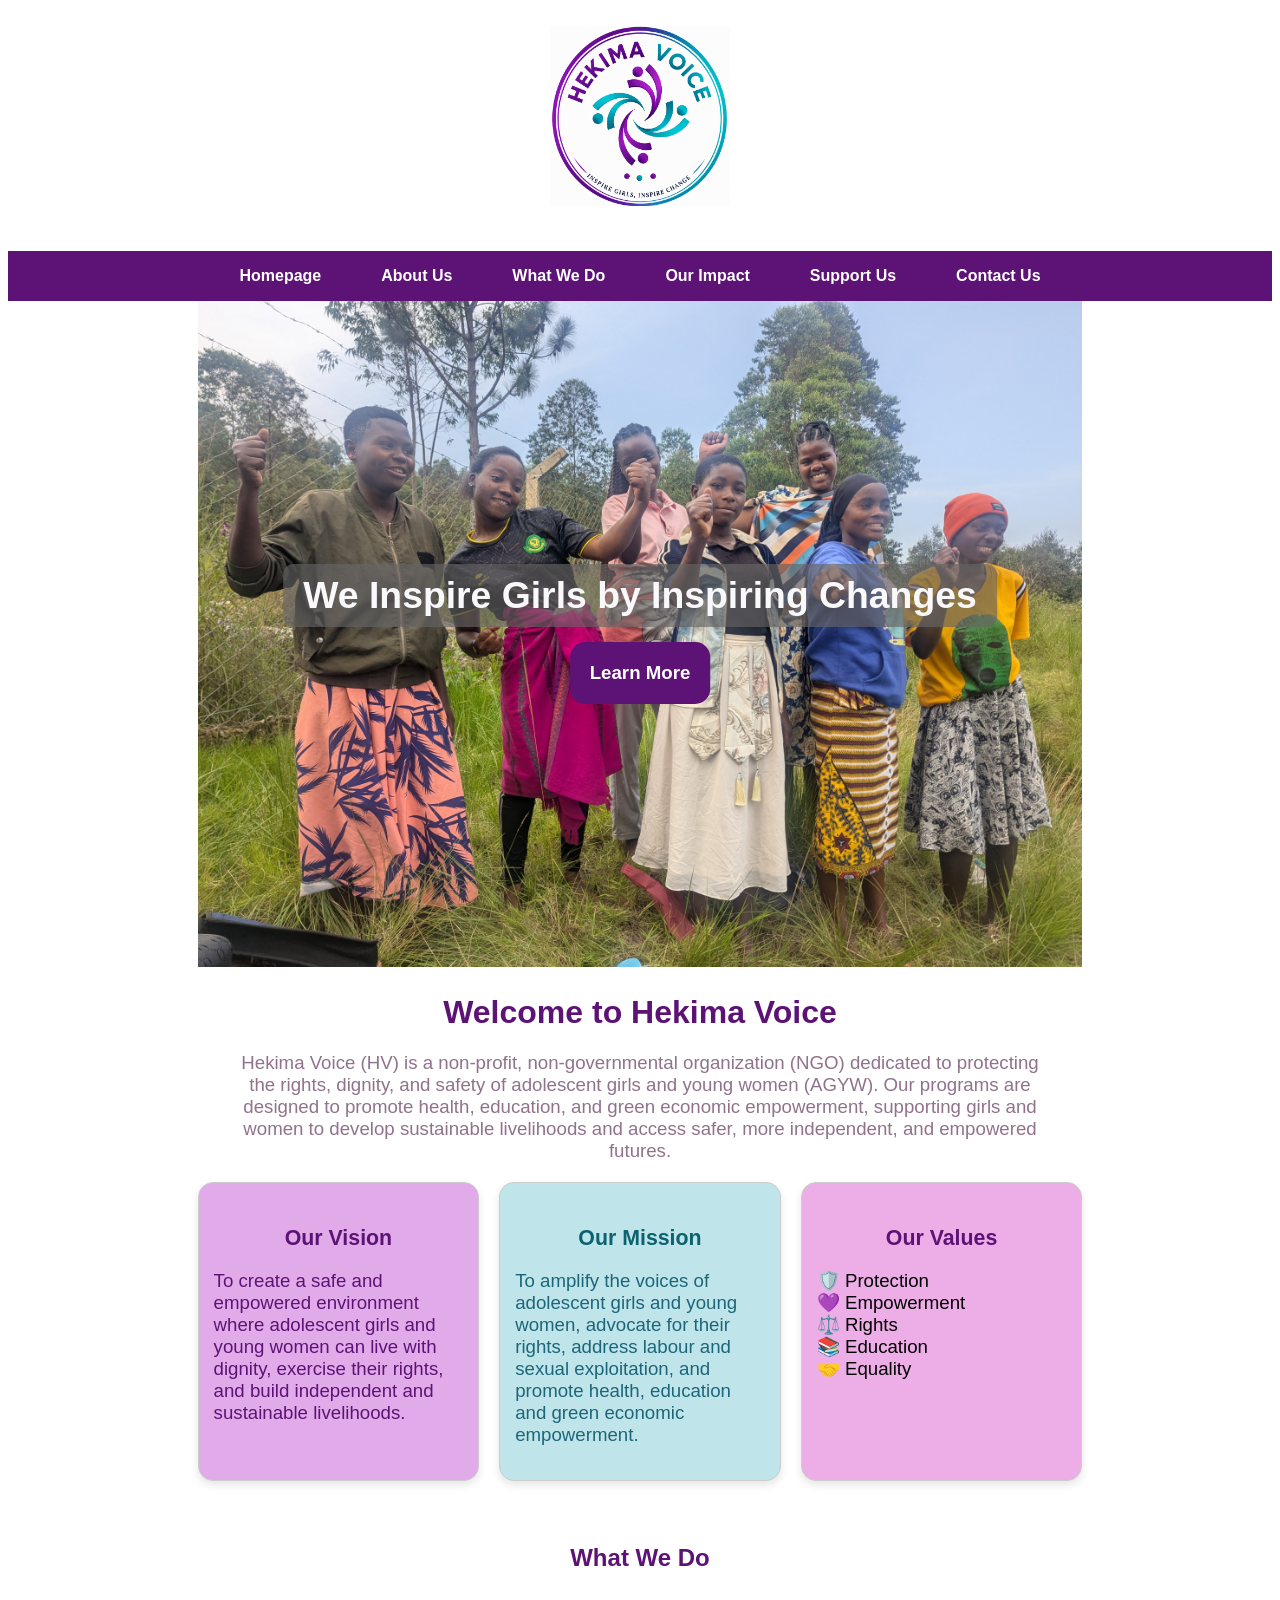
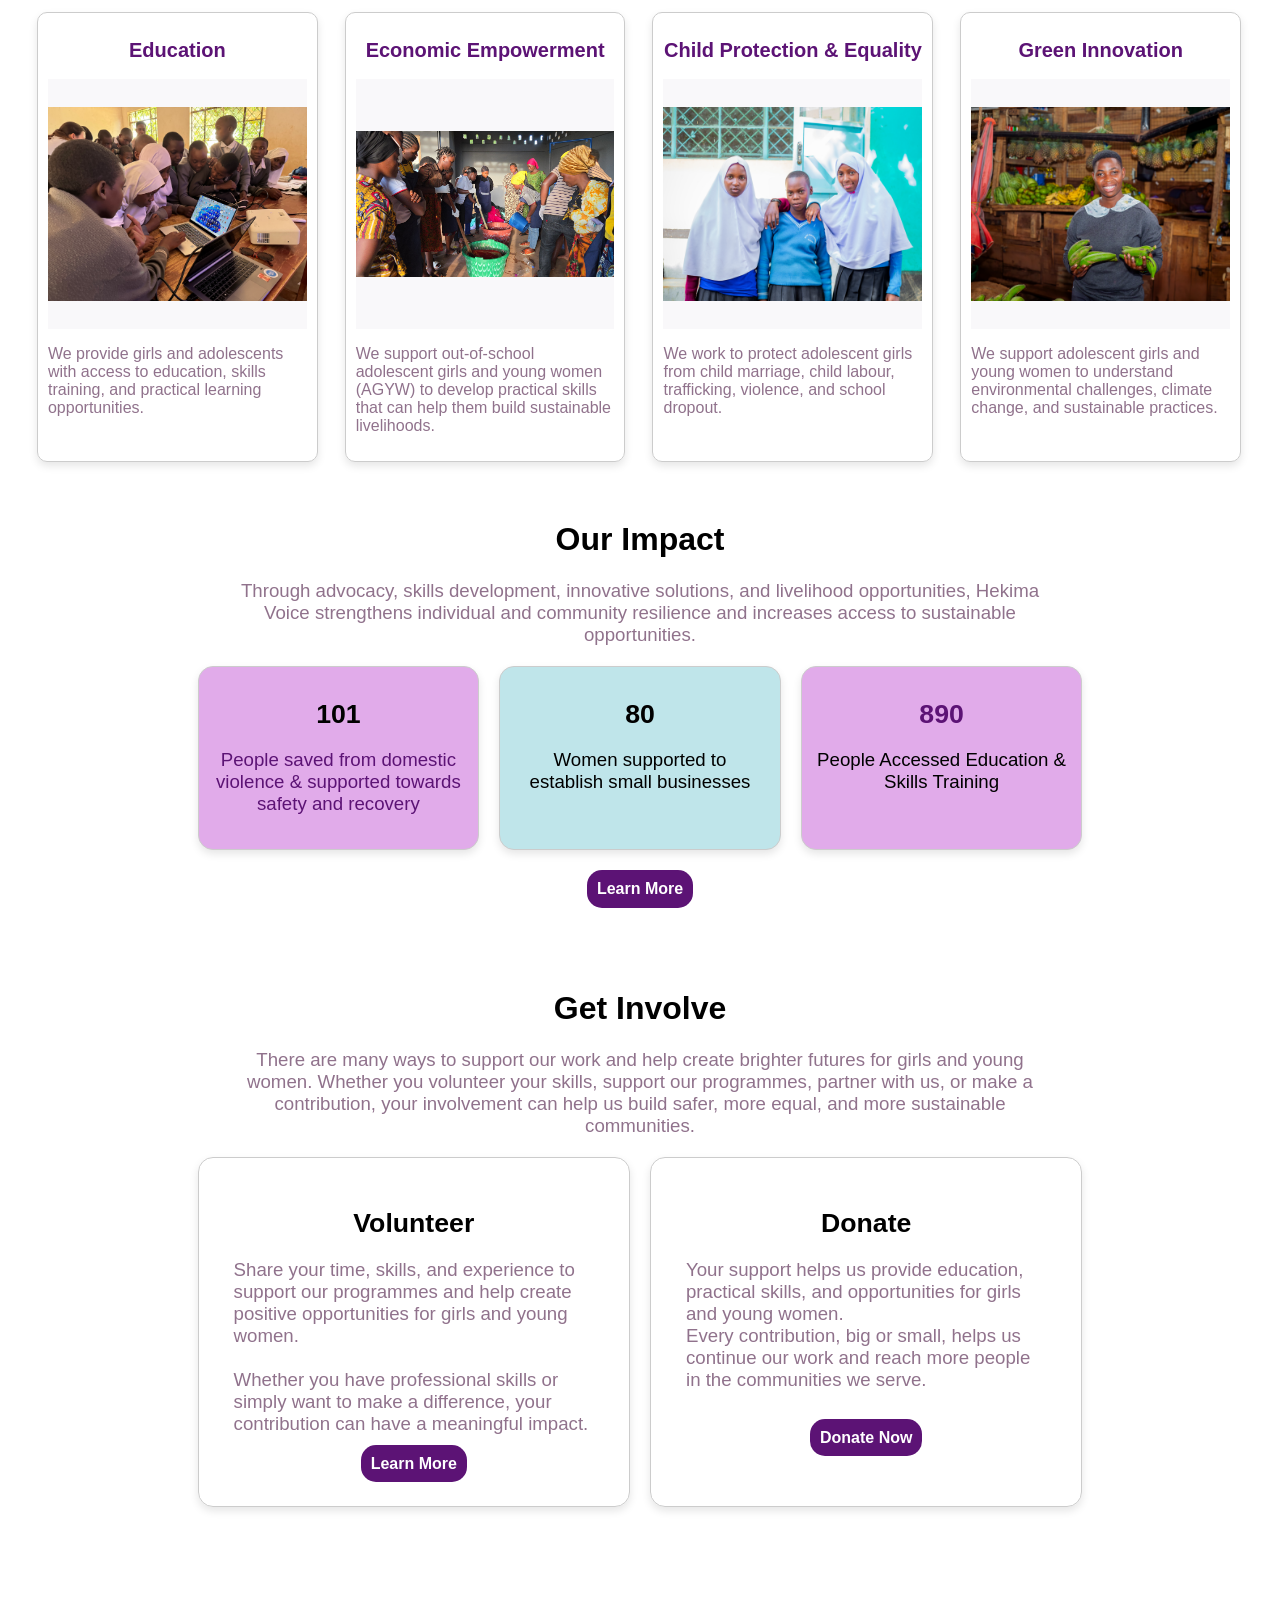
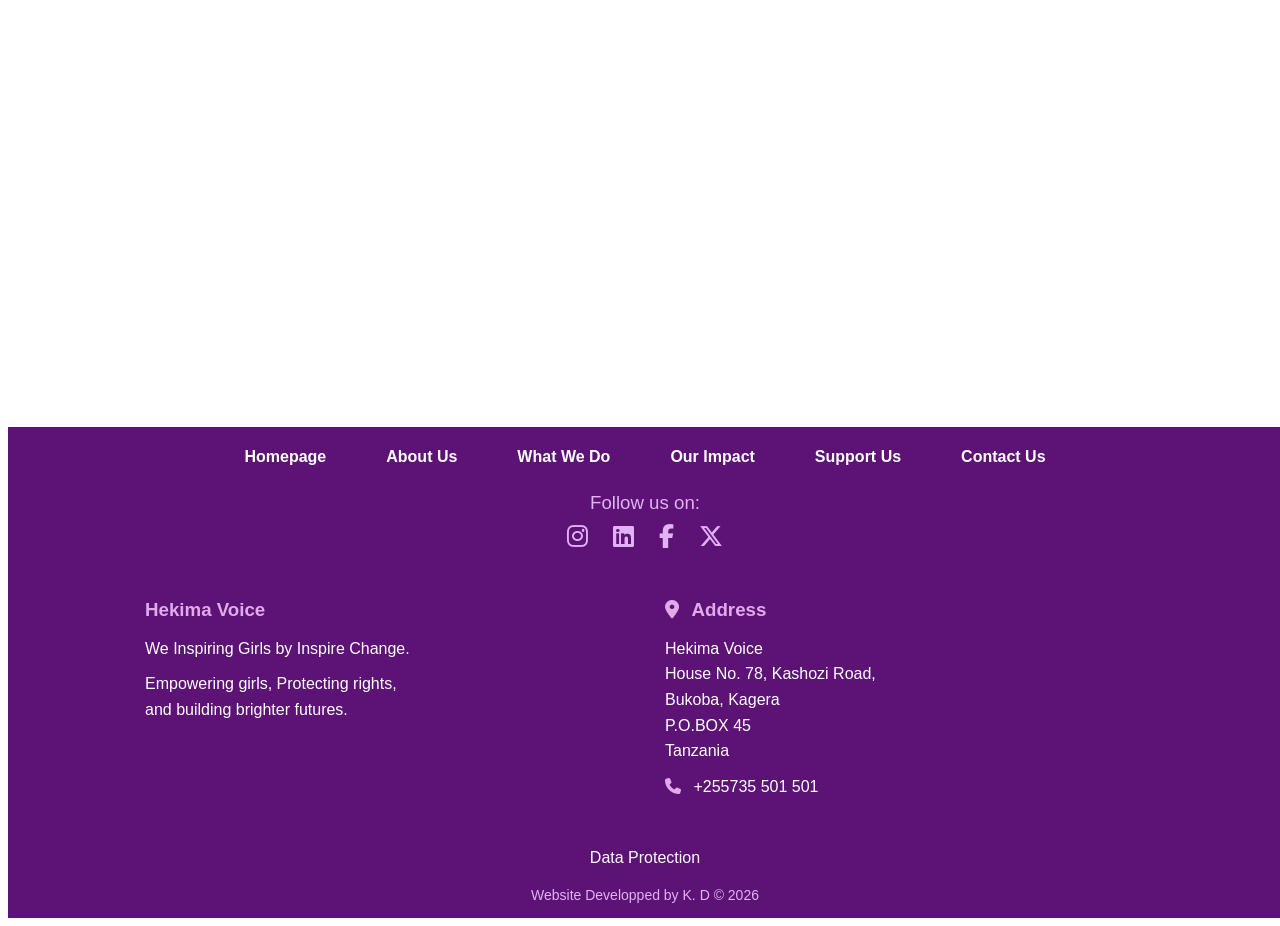
<file: index.html>
<!DOCTYPE html>
<html lang="en">
<head>
    <meta charset="UTF-8">
    <meta name="viewport" content="width=device-width, initial-scale=1.0">
    <link rel="stylesheet" href="stylesheets/styles-template.css">
    <link rel="stylesheet" href="stylesheets/styles-hompage.css">
    
    <link rel="stylesheet" href="https://cdnjs.cloudflare.com/ajax/libs/font-awesome/6.5.0/css/all.min.css"
    integrity="sha512-KY4i5...etc"
    crossorigin="anonymous"
    referrerpolicy="no-referrer"
  />

    <title>Homepage</title>
</head>
<body>
    <header>
        <!-- Logo -->
    <img src="images/hekima-voice-logo.png" alt="Hekima Logo" class="logo">
    </header>
    <br>
    <nav class="menu">
        <ul>
        <li><a href="index.html">Homepage</a></li>
        <li><a href="pages/aboutUs.html">About Us</a></li>
        <li><a href="pages/whatWeDo.html">What We Do</a></li>
        <li><a href="pages/ourImpact.html">Our Impact</a></li>
        <li><a href="pages/supportUs.html">Support Us</a></li>
        <li><a href="pages/contactUs.html">Contact Us</a></li>
        </ul>
    </nav>
  
    <div class="hero-container">
    
        <img src="images/image 3.png" alt="Hero image">

        <div class="hero-content">
    
        <div class="text-over">
            <p>We Inspire Girls by Inspiring Changes</p>    
        </div>
        
        <a href="pages/aboutUs.html" class="cta-button">Learn More</a>
        
        </div>
    </div>

    <div class="welcome-container">
        
        <h1> Welcome to Hekima Voice</h1>
        <p>
            Hekima Voice (HV) is a non-profit, non-governmental organization (NGO) dedicated to protecting the rights, dignity, 
            and safety of adolescent girls and young women (AGYW).

            Our programs are designed to promote health, education, and green economic empowerment, supporting girls and women 
            to develop sustainable livelihoods and access safer, more independent, and empowered futures.
        </p>
    </div>  

    <div class="objectives-container">
        <div class="objectives">
            <h4>Our Vision</h4>
            <p>
            To create a safe and empowered environment where adolescent girls and young women can live with dignity, exercise their rights, and build independent and sustainable livelihoods.
            </p>
        </div>

        <div class="objectives">
            <h4>Our Mission</h4>
            <p>
            To amplify the voices of adolescent girls and young women, advocate for their rights, 
            address labour and sexual exploitation, and promote health, education and green economic empowerment.        
            </p>
        </div>

        <div class="objectives">
            <h4>Our Values</h4>
            <p>
                🛡️ Protection<br>
                💜 Empowerment <br> 
                ⚖️ Rights <br> 
                📚 Education <br> 
                🤝 Equality <br>
            </p>    
        </div>
    </div>
<br>
    
<div class="welcome-container">
    <h2> What We Do </h2>
    </div>

    <div class="work-container">        
        <div class="work-grid">
            <h2> Education </h2>
            <img src="images/IMG_1316.jpeg" alt="Education image">
            <p>
                We provide girls and adolescents with access to education, 
                skills training, and practical learning opportunities.   
            </p>
        </div>   
        
        <div class="work-grid">
                    <h2> Economic Empowerment </h2>

             <img src="images/image 1.png"  alt="Economic Empowerment ">  

            <p> We support out-of-school adolescent girls and young women (AGYW) to develop practical skills 
                that can help them build sustainable livelihoods.  
            </p>
        </div>   
    
        <div class="work-grid">
            <h2> Child Protection & Equality </h2> 
            <img src="images/_ANL3580.jpg"  alt="Child protection">  
            <p>
                We work to protect adolescent girls from child marriage, 
                child labour, trafficking, violence, and school dropout.
            </p>
        </div>   
      
        <div class="work-grid">
             <h2>  Green Innovation </h2>  
            <img src="images/_ANL3662-Enhanced-NR.jpg"  alt="Green innovaion">

            <p>
                We support adolescent girls and young women to
                 understand environmental challenges, climate change, and sustainable practices.
            </p>
        </div>   
    </div>

    <br>
        <div class="impact">
        <h1> Our Impact </h1>
        <p>
           Through advocacy, skills development, innovative solutions, and livelihood opportunities, 
           Hekima Voice strengthens individual and community resilience and increases access to sustainable opportunities.
        </p>
        </div> 
    

        <div class="data-container">
            <div class="data-grid">
                <h1> 101</h1>
                <p>
                    People saved from domestic violence & supported 
                    towards safety and recovery
                </p>
            </div>
            <div class="data-grid">
                <h1> 80</h1>
                <p>
                    Women supported to establish small businesses
                </p>
            </div>
            <div class="data-grid">
                <h1> 890</h1>
                <p> People Accessed Education & Skills Training </p>      
            </div>
        </div>

        <div class="impact-button">
        <a href="pages/ourImpact.html" class="button">Learn More</a> 
        </div>
      
        <br> 
        <br>

    <div class="get-involve">
        <h1> Get Involve </h1>
        <p>
            There are many ways to support our work and help create brighter futures for girls and young women.
            Whether you volunteer your skills, support our programmes, partner with us, or make a contribution, your 
            involvement can help us build safer, more equal, and more sustainable communities.
        </p>
    </div>

    <div class="support-container">

        <div class="support">
            <h4> Volunteer</h4>
            <p>
                Share your time, skills, and experience to support our programmes and help create positive opportunities for girls and young women. 
                <br>
                <br>
                Whether you have professional skills or simply want to make a difference, 
                your contribution can have a meaningful impact.    
            </p>

            <a href="pages/supportUs.html" class="button"> Learn More </a> 
            <br>
            <br> 

        </div>

        <div class="support">
            <h4> Donate</h4>
            <p>
                Your support helps us provide education, practical skills, and opportunities for girls and young women. 
                <br>
                Every contribution, big or small, helps us continue our work and reach more people in the communities we serve.        
            </p>
            <br>
            
            <a href="pages/supportUs.html" class="button"> Donate Now </a>


        </div>      
    </div>

    <div class="footer">
        <footer>
            <ul>
            <li><a href="/">Homepage</a></li> 
            <li><a href="pages/aboutUs.html">About Us</a></li> 
            <li><a href="pages/whatWeDo.html">What We Do</a></li> 
            <li><a href="pages/ourImpact.html">Our Impact </a></li> 
            <li><a href="pages/supportUs.html">Support Us</a></li> 
            <li><a href="pages/contactUs.html">Contact Us</a></li>
            </ul>
            
             <div class="social-links">
  
                <p>Follow us on:</p>
                <a href="https://www.instagram.com/hekimavoice/" target="_blank" aria-label="Instagram">
                    <i class="fab fa-instagram"></i> 
                </a>
                <a href="https://www.linkedin.com/company/104265837/" target="_blank" aria-label="LinkedIn">
                    <i class="fab fa-linkedin"></i> 
                </a>
                <a href="https://www.facebook.com/hekimavoice/" target="_blank" aria-label="Facebook">
                    <i class="fab fa-facebook-f"></i>    
                </a>

                <a href="https://www.facebook.com/hekimavoice/" target="_blank" aria-label="TikTok">
                <i class="fab fa-brands fa-x-twitter"></i>  
                </a>
            </div>
            <div class="footer-container">
                <div class="footer-about">
                <h3>Hekima Voice</h3>
                <p>We  Inspiring Girls by Inspire Change.</p>
                <p>
                    Empowering girls, Protecting rights,
                    <br> and building brighter futures.
                </p>
            </div>

            <div class="footer-contact">
                  <h3>
                    <i class="fa-solid fa-location-dot"></i>
                    Address    
                  </h3>      
                <p> 
                    
                    Hekima Voice<br>
                    House No. 78, Kashozi Road, <br>
                    Bukoba, Kagera <br>
                    P.O.BOX 45<br>
                    Tanzania<br>
                </p>

                <p>
                <!-- <i class="fa-solid fa-envelope"></i>    -->
                <i class="fa-solid fa-phone"></i>
                +255735 501 501

                </p>
            </div>
            </div>

           

            <div class="copyright">
            
                <p> 
                    <a href="pages/dataProtection.html">Data Protection </a>
                </p> 
                <div class="developer">
                    <p> Website Developped by K. D &copy; 2026</p>
                </div>
            </div>
             
        </footer>
   </div>



















</body>
</html>
</file>
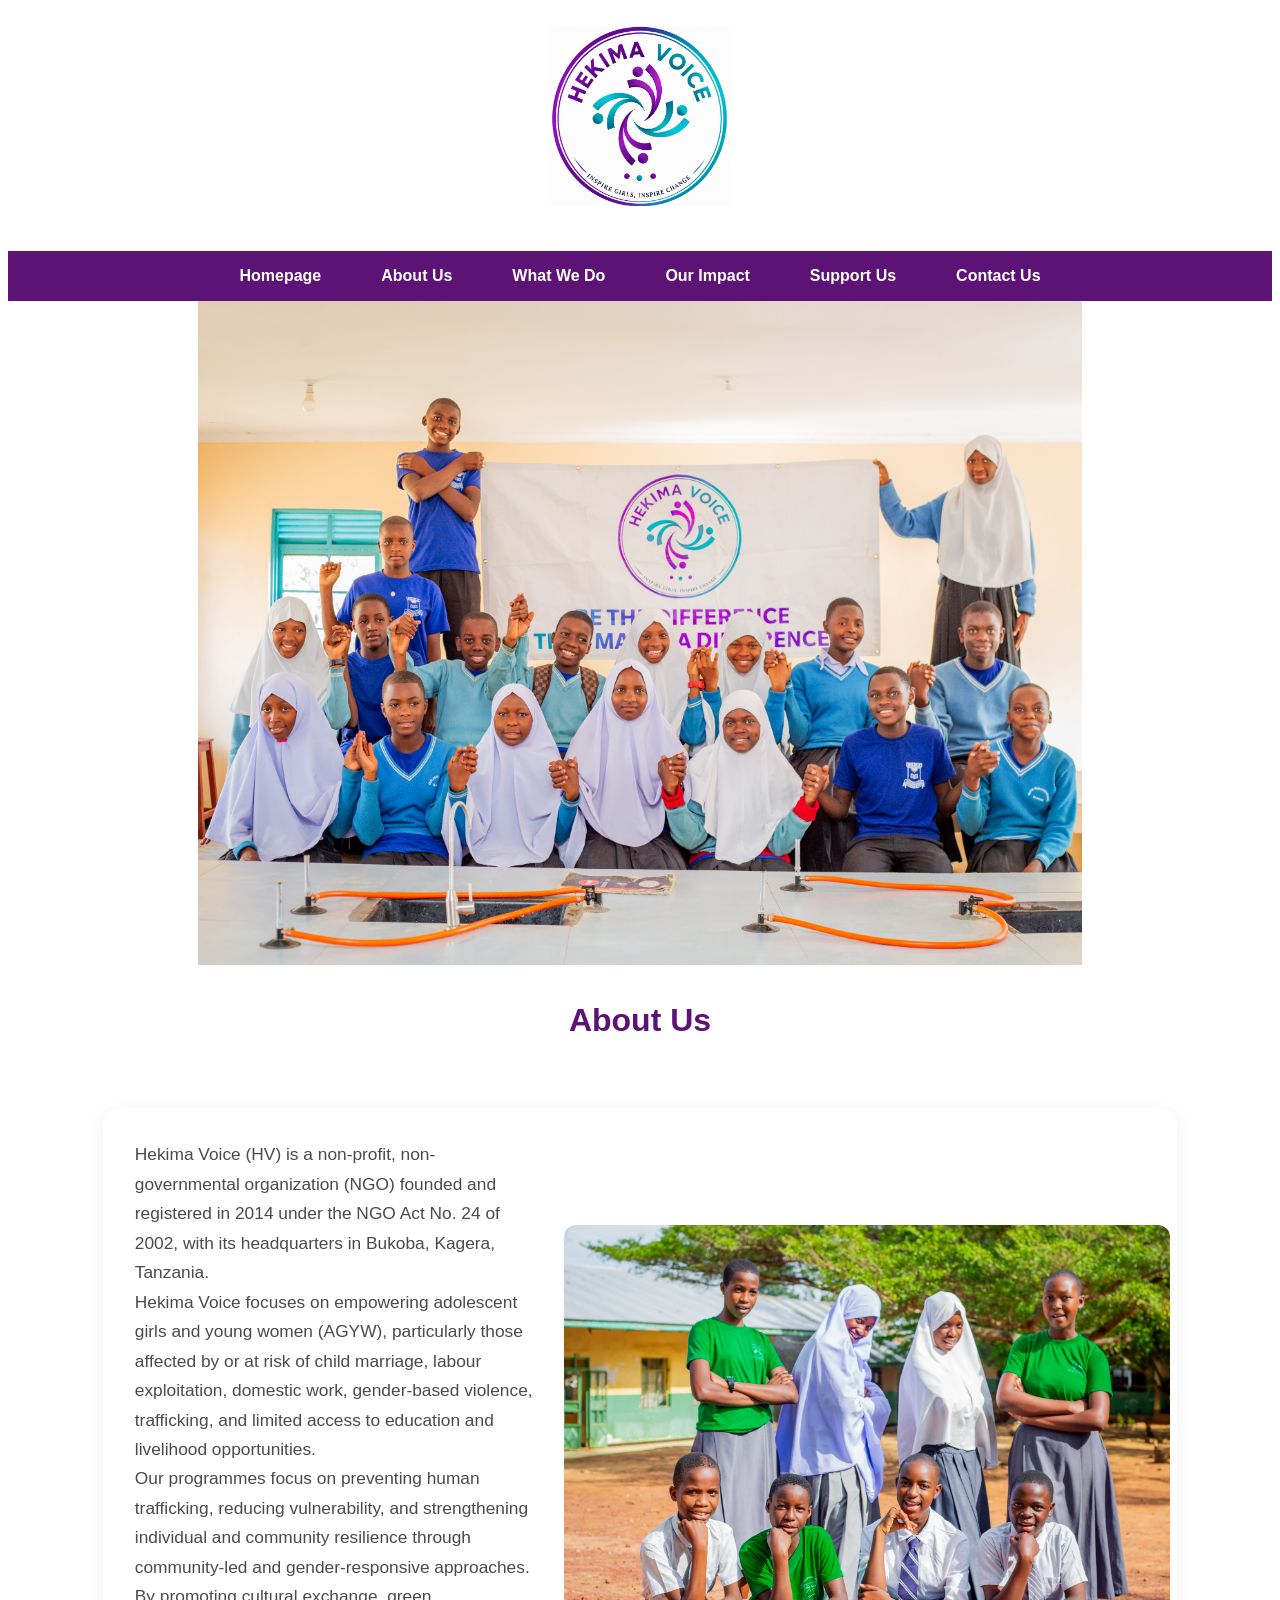
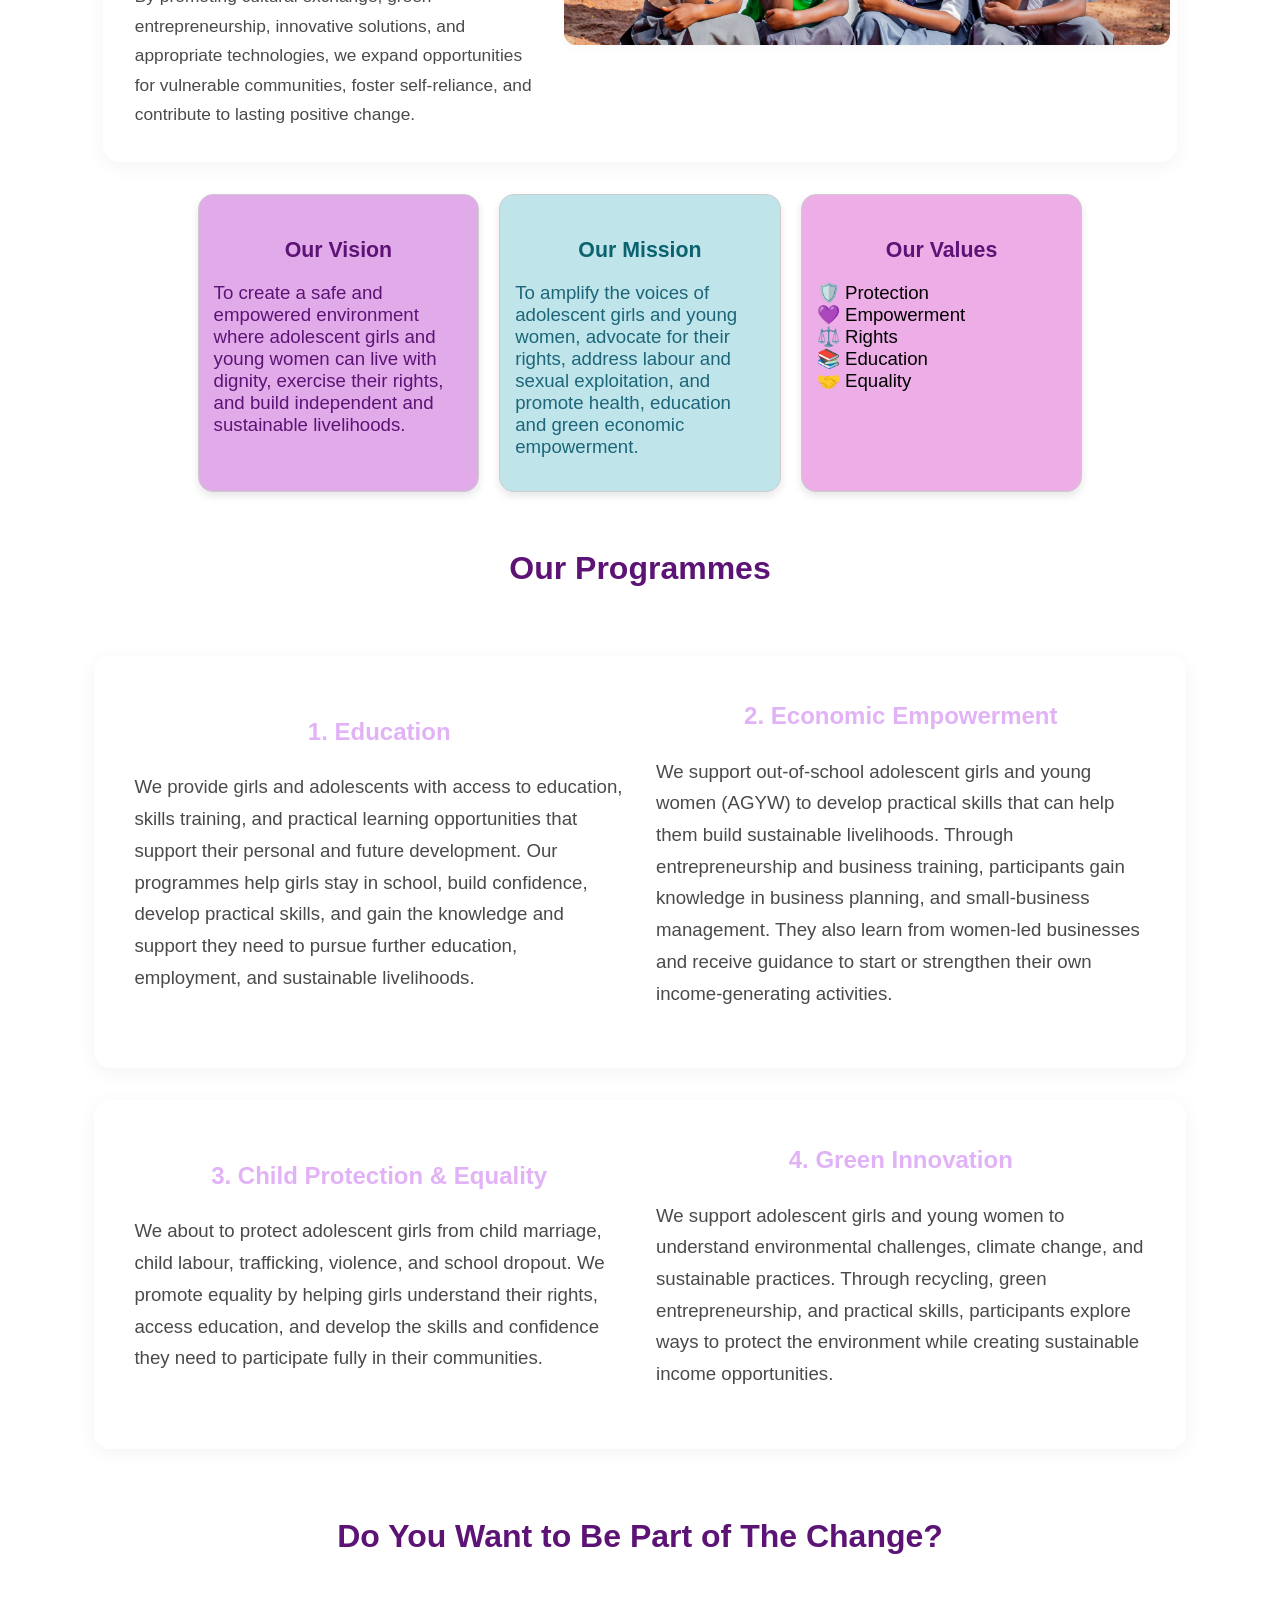
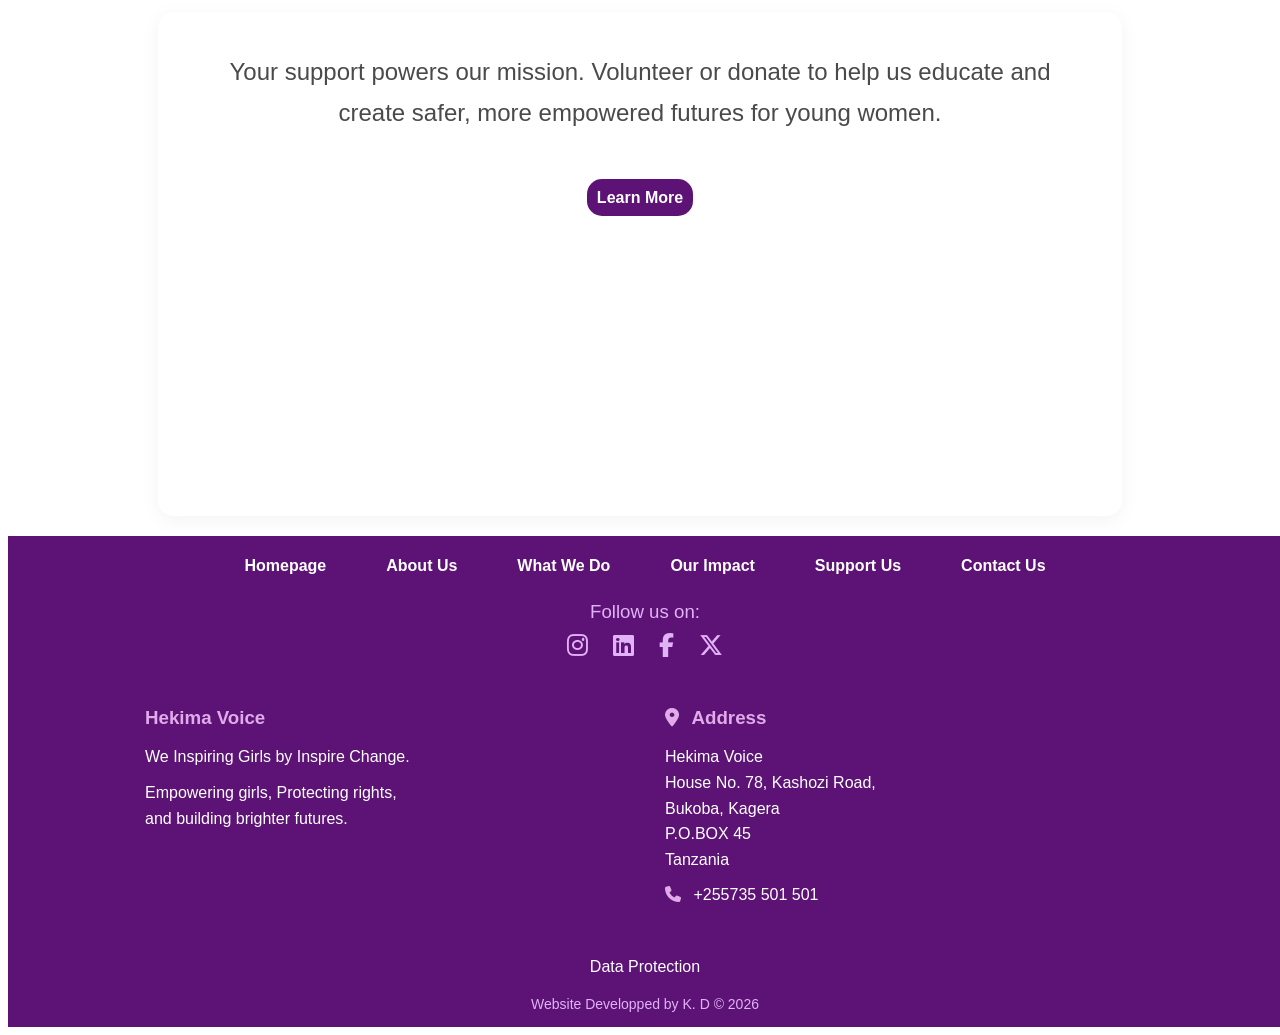
<file: pages/aboutUs.html>
<!DOCTYPE html>
<html lang="en">
<head>
    <meta charset="UTF-8">
    <meta name="viewport" content="width=device-width, initial-scale=1.0">
    <link rel="stylesheet" href="../stylesheets/styles-template.css">
    <link rel="stylesheet" href="../stylesheets/styles-about.css">
    <link rel="stylesheet" href="../stylesheets/styles-hompage.css">    
    
    <link rel="stylesheet" href="https://cdnjs.cloudflare.com/ajax/libs/font-awesome/6.5.0/css/all.min.css"
    integrity="sha512-KY4i5...etc"
    crossorigin="anonymous"
    referrerpolicy="no-referrer"/>

    <title>About us </title>
</head>
<body>

    <header>
        <!-- Logo -->
    <img src="../images/hekima-voice-logo.png" alt="Hekima Logo" class="logo">
    </header>
    <br>
    <nav class="menu">
        <ul>
            <li><a href="../index.html">Homepage</a></li>
            <li><a href="aboutUs.html">About Us</a></li>
            <li><a href="whatWeDo.html">What We Do</a></li>
            <li><a href="ourImpact.html">Our Impact</a></li>
            <li><a href="supportUs.html">Support Us</a></li>
            <li><a href="contactUs.html">Contact Us</a></li>
        </ul>
    </nav>
    <div class="hero-container">
        <img src="../images/_ANL3565.jpg"  alt="hero image ">
    </div>

    <div class="about-heading">
        <h1> About Us</h1>
    </div>

    <div class="about-intro">
        <div class="intro-grid">  

                 <p>
                    Hekima Voice (HV) is a non-profit, non-governmental organization (NGO) 
                    founded and registered in 2014 under the NGO Act No. 24 of 2002, with 
                    its headquarters in Bukoba, Kagera, Tanzania.
                    </p>
                    <p>

                    Hekima Voice focuses on empowering adolescent girls and young women (AGYW), 
                    particularly those affected by or at risk of child marriage, labour exploitation, 
                    domestic work, gender-based violence, trafficking, and limited access to 
                    education and livelihood opportunities.
                    </p>
                    <p>
                    Our programmes focus on preventing human trafficking, reducing vulnerability, and strengthening 
                    individual and community resilience through community-led and gender-responsive approaches.<br>
                    </p>
                    <p>
                    By promoting cultural exchange, green entrepreneurship, 
                    innovative solutions, and appropriate technologies, we expand opportunities for 
                    vulnerable communities, foster self-reliance, and contribute to lasting positive change.  
                    </p> 
        </div> 
           <div class="intro-grid">
            <img src="../images/_ANL3626.jpg"  alt="about image ">
        </div>
        
    </div>

    <div class="objectives-container">
        <div class="objectives">
            <h4>Our Vision</h4>
            <p>
            To create a safe and empowered environment where adolescent girls and young women can live with dignity, exercise their rights, and build independent and sustainable livelihoods.
            </p>
        </div>

        <div class="objectives">
            <h4>Our Mission</h4>
            <p>
            To amplify the voices of adolescent girls and young women, advocate for their rights, 
            address labour and sexual exploitation, and promote health, education and green economic empowerment.        
            </p>
        </div>

        <div class="objectives">
            <h4>Our Values</h4>
            <p>
                🛡️ Protection<br>
                💜 Empowerment <br> 
                ⚖️ Rights <br> 
                📚 Education <br> 
                🤝 Equality <br>
            </p>    
        </div>
    </div>


    <div class="program-heading">
         <h1> Our Programmes </h1>
    </div>

    <div class="about-container">        
        <div class="about-grid">
            <h2> 1. Education </h2>
            <p>
                We provide girls and adolescents with access to education, skills training, 
                and practical learning opportunities 
                that support their personal and future development. 
                Our programmes help girls stay in school, build confidence, develop practical skills, 
                and gain the knowledge and 
                support they need to pursue further education, employment, and sustainable livelihoods.
            </p>
        </div> 
        
        <div class="about-grid"> 
            <h2>2. Economic Empowerment </h2> 

            <p> We support out-of-school adolescent girls and young women (AGYW) to develop practical skills 
                that can help them build sustainable livelihoods. Through entrepreneurship and business training, 
                participants gain knowledge in business planning, and small-business management. 
                They also learn from women-led businesses and receive guidance to start or strengthen their own income-generating activities.
                
            </p>

        </div> 
    </div>

    <div class="about-container"> 

        <div class="about-grid">
             <h2> 3. Child Protection & Equality </h2>
            <p>
                We about to protect adolescent girls from child marriage, child labour, trafficking, violence, and school dropout. 
                We promote equality by helping girls understand their rights, 
                access education, and develop the skills and confidence they need to participate fully in their communities.
            </p>
        </div> 
    
        <div class="about-grid">
             <h2> 4. Green Innovation </h2> 

            <p>
                We support adolescent girls and young women to understand environmental 
                challenges, climate change, and sustainable practices. Through recycling,
                green entrepreneurship, and practical skills, participants explore ways to protect the environment 
                while creating sustainable income opportunities.
            </p>

        </div>   
    </div>

    <div class="about-heading">
    <h1>Do You Want to Be Part of The Change?</h1>
    </div>

  
    <div class="cta">
        <p>
            Your support powers our mission. 
            Volunteer or donate to help us educate and create safer, more empowered futures for young women.
            <br>
            <br>
            <a href="supportUs.html" class="button"> Learn More </a>  
        </p>
    </div>


    <div class="footer">
        <footer>
            <ul>
            <li><a href="../index.html">Homepage</a></li>
            <li><a href="aboutUs.html">About Us</a></li>
            <li><a href="whatWeDo.html">What We Do</a></li>
            <li><a href="ourImpact.html">Our Impact</a></li>
            <li><a href="supportUs.html">Support Us</a></li>
            <li><a href="contactUs.html">Contact Us</a></li>
            </ul>

             <div class="social-links">
  
                <p>Follow us on:</p>
                <a href="https://www.instagram.com/hekimavoice/" target="_blank" aria-label="Instagram">
                    <i class="fab fa-instagram"></i> 
                </a>
                <a href="https://www.linkedin.com/company/104265837/" target="_blank" aria-label="LinkedIn">
                    <i class="fab fa-linkedin"></i> 
                </a>
                <a href="https://www.facebook.com/hekimavoice/" target="_blank" aria-label="Facebook">
                    <i class="fab fa-facebook-f"></i>    
                </a>

                <a href="https://www.facebook.com/hekimavoice/" target="_blank" aria-label="TikTok">
                <i class="fab fa-brands fa-x-twitter"></i>  
                </a>
            </div>
            <div class="footer-container">
                <div class="footer-about">
                <h3>Hekima Voice</h3>
                <p>We  Inspiring Girls by Inspire Change.</p>
                <p>
                    Empowering girls, Protecting rights,
                    <br> and building brighter futures.
                </p>
            </div>

            <div class="footer-contact">
                  <h3>
                    <i class="fa-solid fa-location-dot"></i>
                    Address    
                  </h3>      
                <p> 
                    
                    Hekima Voice<br>
                    House No. 78, Kashozi Road, <br>
                    Bukoba, Kagera <br>
                    P.O.BOX 45<br>
                    Tanzania<br>
                </p>

                <p>
                <!-- <i class="fa-solid fa-envelope"></i>    -->
                <i class="fa-solid fa-phone"></i>
                +255735 501 501

                </p>
            </div>
            </div>
        
            <div class="copyright">
            
                <p> 
                    <a href="dataProtection.html">Data Protection </a>
                </p> 
                <div class="developer">
                    <p> Website Developped by K. D &copy; 2026</p>
                </div>
            </div>
             
    
        </footer>
    </div>

</body>
</html>
</file>
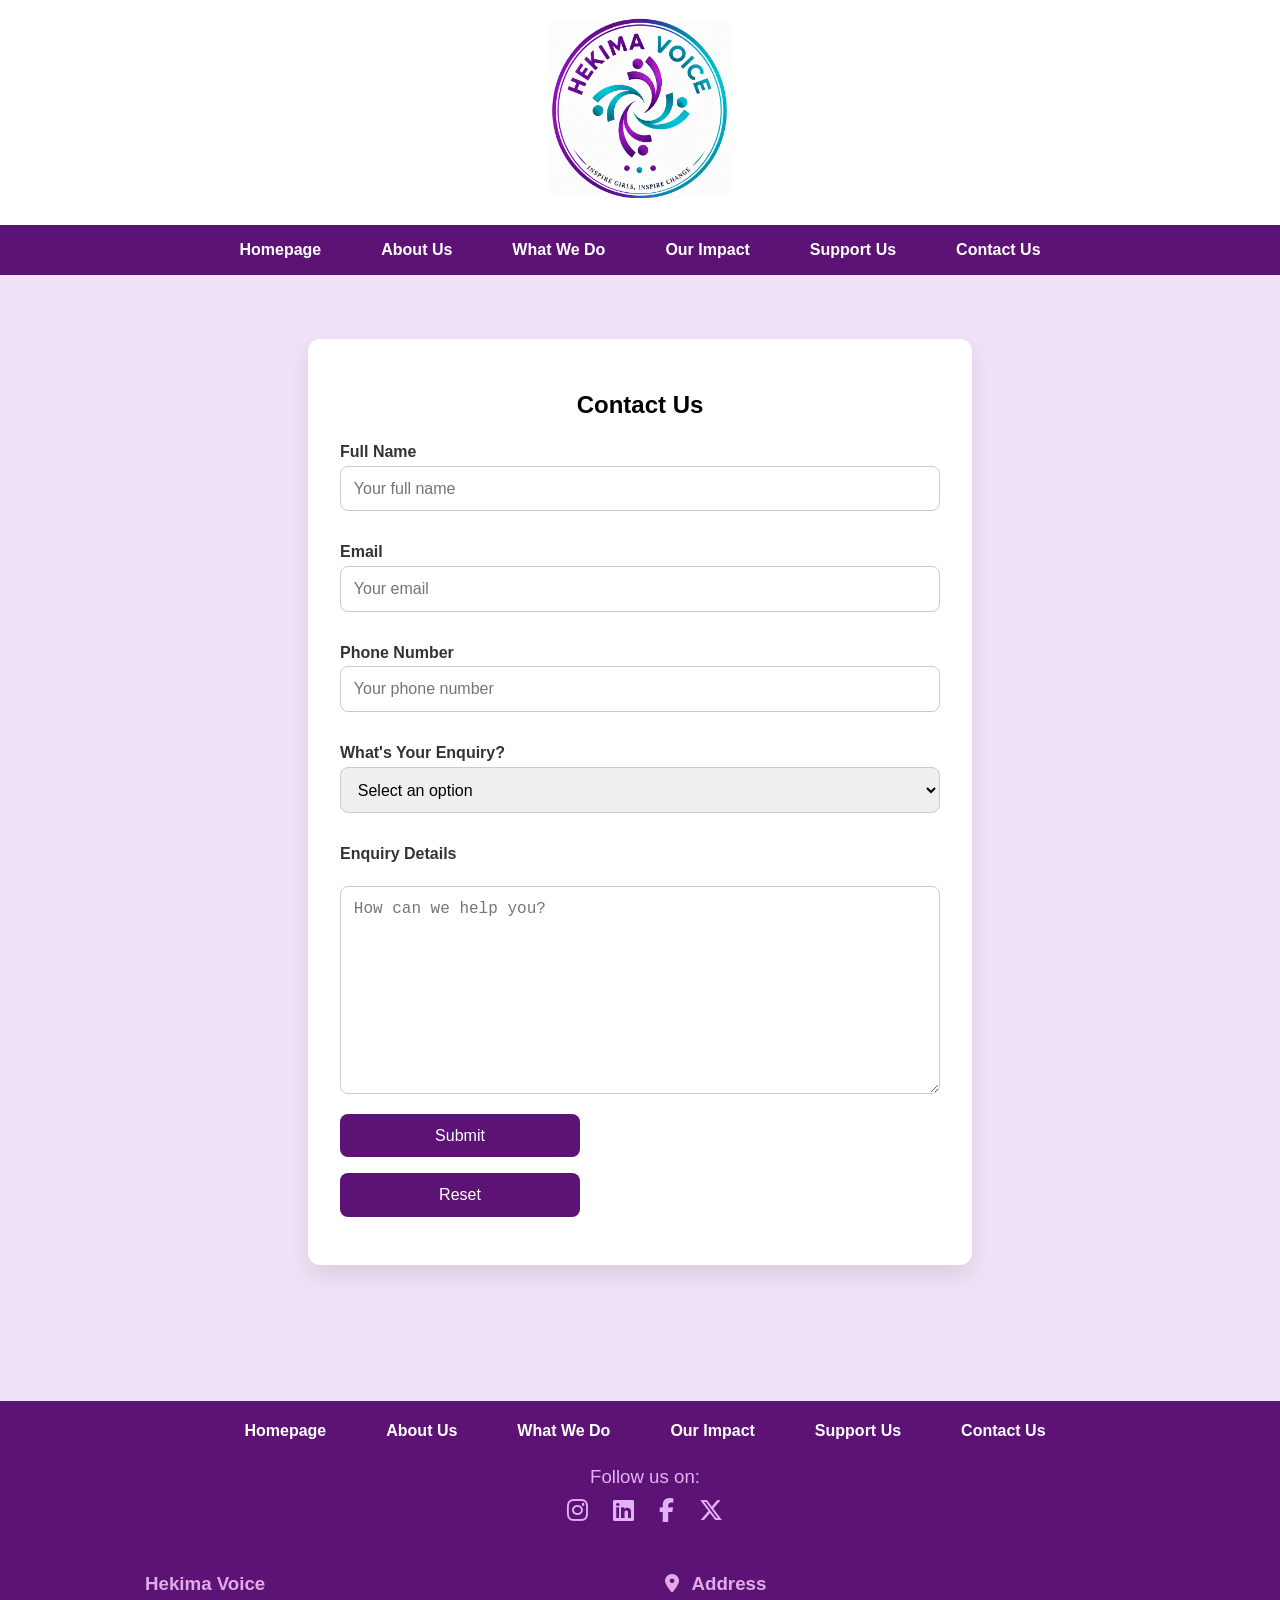
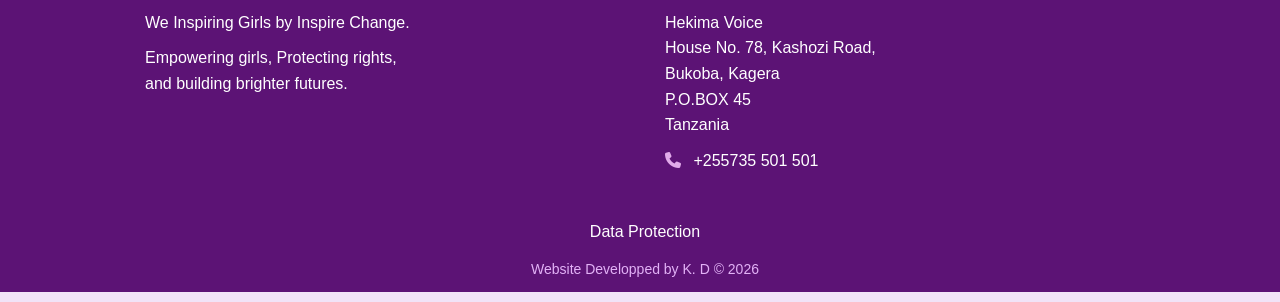
<file: pages/contactUs.html>
<!DOCTYPE html>
<html lang="en">
<head>
    <meta charset="UTF-8">
    <meta name="viewport" content="width=device-width, initial-scale=1.0">
    
    <link rel="stylesheet" href="../stylesheets/styles-template.css">
    <link rel="stylesheet" href="../stylesheets/styles-contact.css">
    <link rel="stylesheet" href="https://cdnjs.cloudflare.com/ajax/libs/font-awesome/6.5.0/css/all.min.css"
    integrity="sha512-KY4i5...etc"
    crossorigin="anonymous"
    referrerpolicy="no-referrer"
  />

    <title>Contact Us</title>
</head>
<body>
    <header>
        <!-- Logo -->
    <img src="../images/hekima-voice-logo.png" alt="Hekima Logo" class="logo">
    </header>
    
    <nav class="menu">
        <ul>
            <li><a href="../index.html">Homepage</a></li>
            <li><a href="aboutUs.html">About Us</a></li>
            <li><a href="whatWeDo.html">What We Do</a></li>
            <li><a href="ourImpact.html">Our Impact</a></li>
            <li><a href="supportUs.html">Support Us</a></li>
            <li><a href="contactUs.html">Contact Us</a></li>
        </ul>
    </nav>

     <div class="form-container">
      <h2>Contact Us </h2>
      <form id="intakeForm" action="https://formsubmit.co/hekimatz@gmail.com" method="POST">
          <!-- Personal Details Section -->
          <label for="full-name">Full Name</label>
          <input type="text" id="full-name" name="name" placeholder="Your full name" required> <br>
  
          <label for="email">Email</label>
          <input type="email" id="email" name="email" placeholder="Your email" required> <br>
  
          <label for="phone">Phone Number</label>
          <input type="tel" id="phone" name="phone" placeholder="Your phone number" required> <br>
  
          <!-- Project Details Section -->
          <label for="enquiry-type">What's Your Enquiry?</label> 
          <select id="enquiry-type" name="project-type" required>
              <option value="">Select an option</option>
              <option value="branding">General Enquiry</option>
              <option value="web-design">Donation</option>
              <option value="content">Volunteering</option>
          </select> <br>
  
          <label for="project-details">Enquiry Details</label><br>
          <textarea id="project-details" name="project-details" rows="10" cols="100" placeholder="How can we help you?" required></textarea><br>
  
          <!-- Submit and Reset Buttons -->
          <button type="submit">Submit</button> <br>
          <input type="reset" value="Reset">
  
          <!-- Hidden fields for FormSubmit configuration -->
          <input type="hidden" name="_subject" value="New Hekima Voice Enquiry Form Submission">

      </form>
  
      <!-- Confirmation message -->
      <!-- <p id="confirmationMessage" style="display: none; color: rgb(0, 0, 0);">Thank you! Your form has been submitted successfully.</p> -->
  </div>

    <br>
    <br>
    <br>
    <br>
    <div class="footer">
        <footer>
            <ul>
            <li><a href="../index.html">Homepage</a></li>
            <li><a href="aboutUs.html">About Us</a></li>
            <li><a href="whatWeDo.html">What We Do</a></li>
            <li><a href="ourImpact.html">Our Impact</a></li>
            <li><a href="supportUs.html">Support Us</a></li>
            <li><a href="contactUs.html">Contact Us</a></li>
        </ul>
             <div class="social-links">
  
                <p>Follow us on:</p>
                <a href="https://www.instagram.com/hekimavoice/" target="_blank" aria-label="Instagram">
                    <i class="fab fa-instagram"></i> 
                </a>
                <a href="https://www.linkedin.com/company/104265837/" target="_blank" aria-label="LinkedIn">
                    <i class="fab fa-linkedin"></i> 
                </a>
                <a href="https://www.facebook.com/hekimavoice/" target="_blank" aria-label="Facebook">
                    <i class="fab fa-facebook-f"></i>    
                </a>

                <a href="https://www.facebook.com/hekimavoice/" target="_blank" aria-label="TikTok">
                <i class="fab fa-brands fa-x-twitter"></i>  
                </a>
            </div>
            <div class="footer-container">
                <div class="footer-about">
                <h3>Hekima Voice</h3>
                <p>We  Inspiring Girls by Inspire Change.</p>
                <p>
                    Empowering girls, Protecting rights,
                    <br> and building brighter futures.
                </p>
            </div>

            <div class="footer-contact">
                  <h3>
                    <i class="fa-solid fa-location-dot"></i>
                    Address    
                  </h3>      
                <p> 
                    
                    Hekima Voice<br>
                    House No. 78, Kashozi Road, <br>
                    Bukoba, Kagera <br>
                    P.O.BOX 45<br>
                    Tanzania<br>
                </p>

                <p>
                <!-- <i class="fa-solid fa-envelope"></i>    -->
                <i class="fa-solid fa-phone"></i>
                +255735 501 501

                </p>
            </div>
            </div>

            <div class="copyright">
                <p> 
                    <a href="dataProtection.html">Data Protection </a>
                </p> 
                <div class="developer">
                    <p> Website Developped by K. D &copy; 2026</p>
                </div>
            </div>
             
        </footer>
    </div>

</body>
</html>
</file>
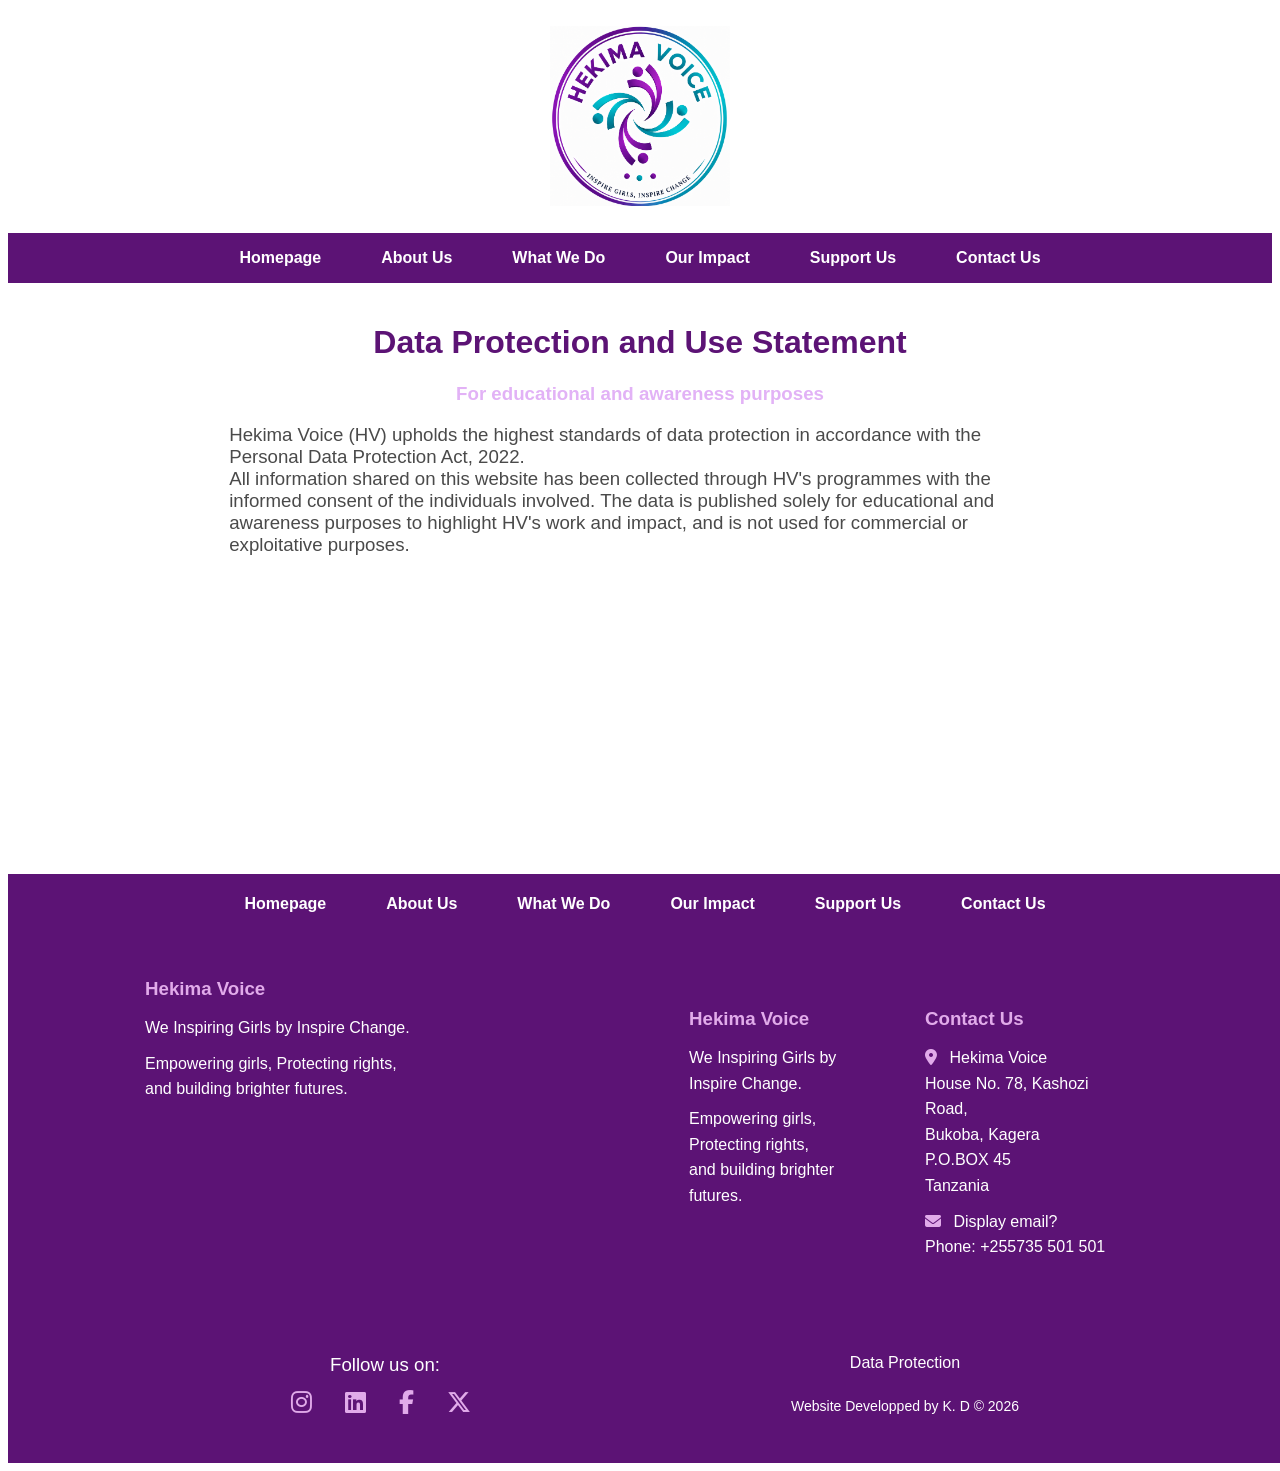
<file: pages/dataProtection.html>
<!DOCTYPE html>
<html lang="en">
<head>
    <meta charset="UTF-8">
    <meta name="viewport" content="width=device-width, initial-scale=1.0">
    
    <link rel="stylesheet" href="../stylesheets/styles-template.css">
    <link rel="stylesheet" href="../stylesheets/styles-dataProtection.css">

    <link rel="stylesheet" href="https://cdnjs.cloudflare.com/ajax/libs/font-awesome/6.5.0/css/all.min.css"
    integrity="sha512-KY4i5...etc"
    crossorigin="anonymous"
    referrerpolicy="no-referrer"
  />

    <title>Data protection</title>
</head>
<body>
    <header>
        <!-- Logo -->
    <img src="../images/hekima-voice-logo.png" alt="Hekima Logo" class="logo">
    </header>
    
    <nav class="menu">
        <ul>
            <li><a href="../index.html">Homepage</a></li>
            <li><a href="aboutUs.html">About Us</a></li>
            <li><a href="whatWeDo.html">What We Do</a></li>
            <li><a href="ourImpact.html">Our Impact</a></li>
            <li><a href="supportUs.html">Support Us</a></li>
            <li><a href="contactUs.html">Contact Us</a></li>
        </ul>
    </nav>
    
<div class="content">

    <h1>Data Protection and Use Statement</h1>
    <h3> For educational and awareness purposes</h3>
    <p>
        Hekima Voice (HV) upholds the highest standards of data protection in accordance with the Personal Data Protection Act, 2022.<br>
        All information shared on this website has been collected through HV's programmes with the informed consent of the individuals involved.
        The data is published solely for educational and awareness purposes to highlight HV's work and impact, and is not used for commercial or exploitative purposes.
    </p>
</div>



     <div class="footer">
        <footer>
            <ul>
            <li><a href="../index.html">Homepage</a></li>
            <li><a href="aboutUs.html">About Us</a></li>
            <li><a href="whatWeDo.html">What We Do</a></li>
            <li><a href="ourImpact.html">Our Impact</a></li>
            <li><a href="supportUs.html">Support Us</a></li>
            <li><a href="contactUs.html">Contact Us</a></li>
        </ul>

        <div class="footer-container">

            <div class="footer-about">
            <h3>Hekima Voice</h3>
            <p>We  Inspiring Girls by Inspire Change.</p>
            <p>
                Empowering girls, Protecting rights,
                <br> and building brighter futures.
            </p>
            </div>

            <div class="footer-container">

            <div class="footer-about">
            <h3>Hekima Voice</h3>
            <p>We  Inspiring Girls by Inspire Change.</p>
            <p>
                Empowering girls, Protecting rights,
                <br> and building brighter futures.
            </p>
            </div>

            <div class="footer-contact">
                 
                <h3>Contact Us</h3>

                <p> 
                    <i class="fa-solid fa-location-dot"></i>
                    Hekima Voice<br>
                    House No. 78, Kashozi Road, <br>
                    Bukoba, Kagera <br>
                    P.O.BOX 45<br>
                    Tanzania<br>
                </p>

                <p>
                <i class="fa-solid fa-envelope"></i>
                Display email? <br>
                
                Phone: +255735 501 501

                </p>
            </div>
            </div>


             <div class="social-links">
  
                <p>Follow us on:</p>
                <a href="https://www.instagram.com/hekimavoice/" target="_blank" aria-label="Instagram">
                    <i class="fab fa-instagram"></i> 
                </a>
                <a href="https://www.linkedin.com/company/104265837/" target="_blank" aria-label="LinkedIn">
                    <i class="fab fa-linkedin"></i> 
                </a>
                <a href="https://www.facebook.com/hekimavoice/" target="_blank" aria-label="Facebook">
                    <i class="fab fa-facebook-f"></i>    
                </a>

                <a href="https://www.facebook.com/hekimavoice/" target="_blank" aria-label="TikTok">
                <i class="fab fa-brands fa-x-twitter"></i>  
                </a>
            </div>

            <div class="copyright">
                <p> 
                    <a href="dataProtection.html">Data Protection </a>
                </p> 
                <div class="developer">
                    <p> Website Developped by K. D &copy; 2026</p>
                </div>
            </div>
             
        </footer>
    </div>


</body>
</html>
</file>
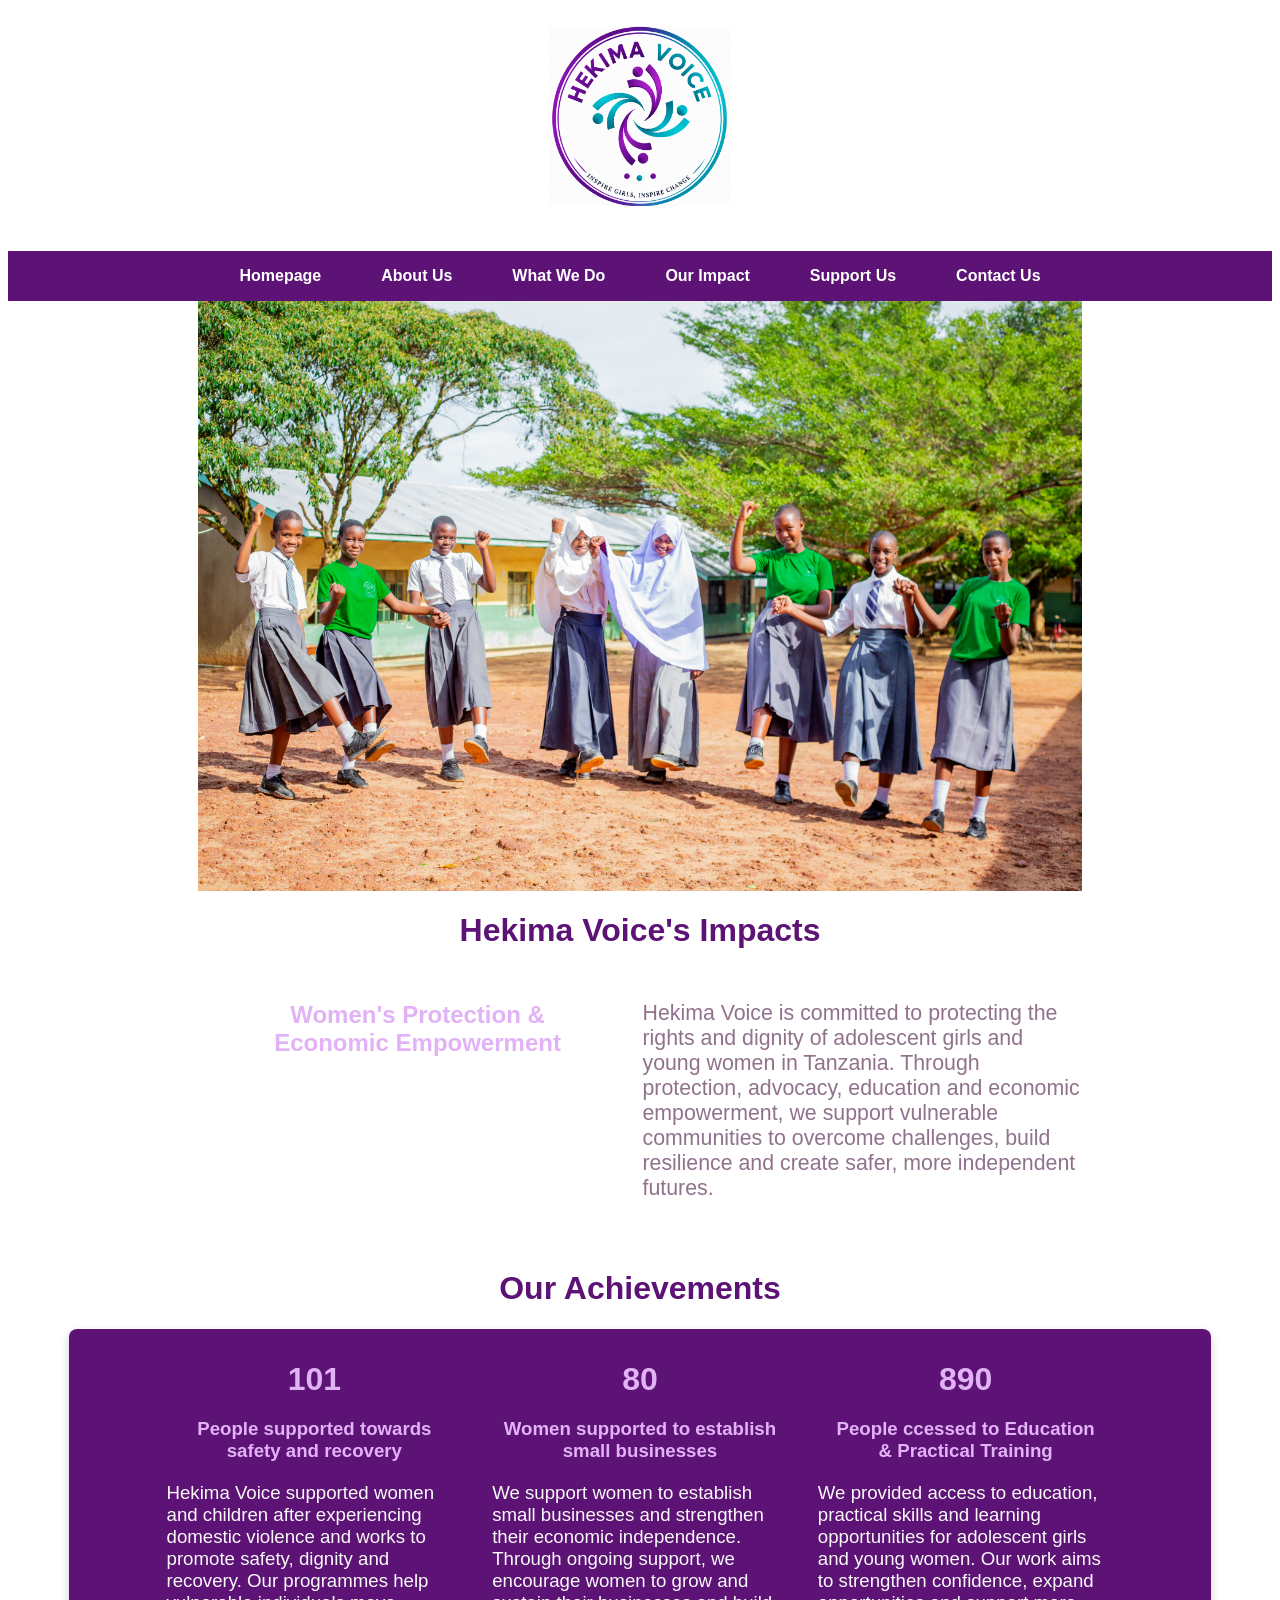
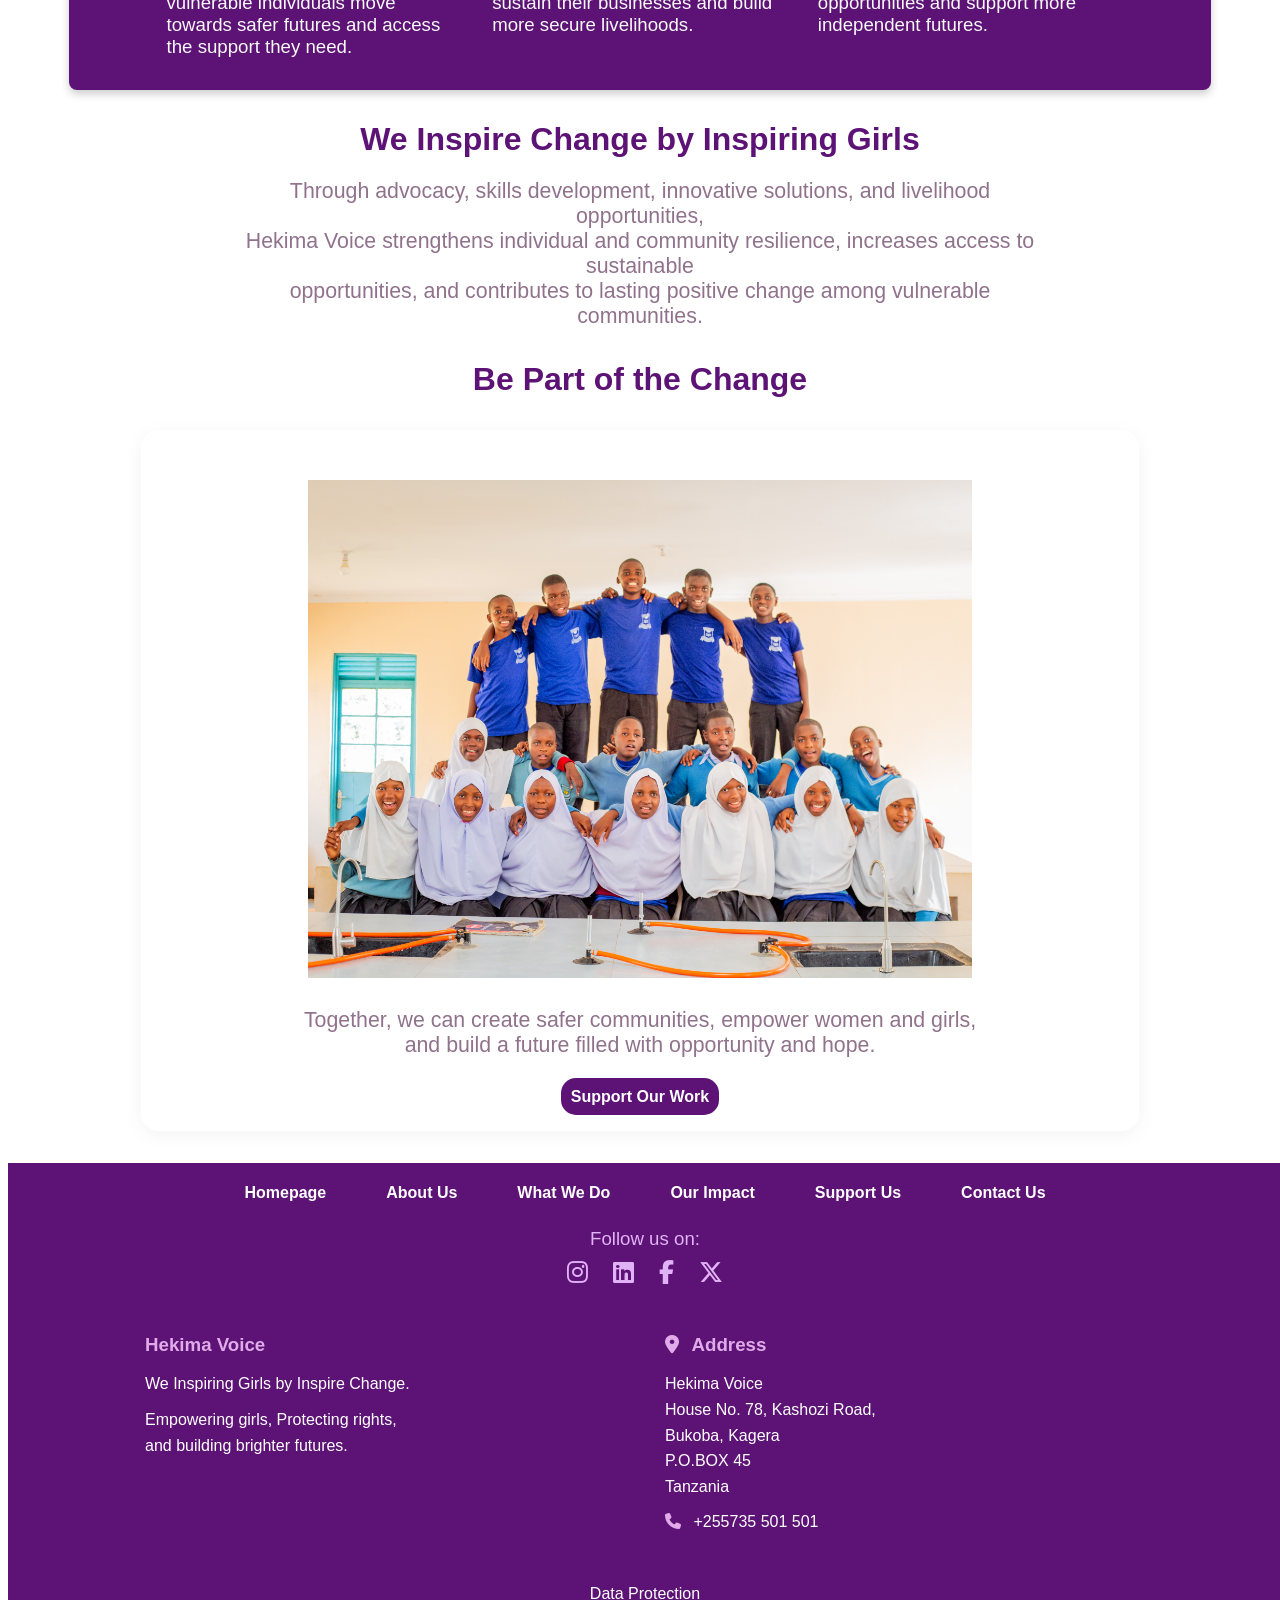
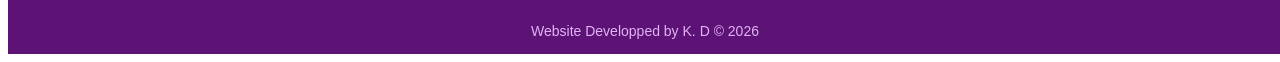
<file: pages/ourImpact.html>
<!DOCTYPE html>
<html lang="en">
<head>
    <meta charset="UTF-8">
    <meta name="viewport" content="width=device-width, initial-scale=1.0">
    <link rel="stylesheet" href="../stylesheets/styles-template.css">
    <link rel="stylesheet" href="../stylesheets/styles-ourImpact.css">
    <link rel="stylesheet" href="https://cdnjs.cloudflare.com/ajax/libs/font-awesome/6.5.0/css/all.min.css"
    integrity="sha512-KY4i5...etc"
    crossorigin="anonymous"
    referrerpolicy="no-referrer"
  />

    <title>Our Impact </title>
</head>
<body>
    <header>
        <!-- Logo -->
    <img src="../images/hekima-voice-logo.png" alt="Hekima Logo" class="logo">
    </header>
    <br>
    <nav class="menu">
        <ul>
            <li><a href="../index.html">Homepage</a></li>
            <li><a href="aboutUs.html">About Us</a></li>
            <li><a href="whatWeDo.html">What We Do</a></li>
            <li><a href="ourImpact.html">Our Impact</a></li>
            <li><a href="supportUs.html">Support Us</a></li>
            <li><a href="contactUs.html">Contact Us</a></li>
        </ul>
    </nav>
    <div class="hero-container">
    <img src="../images/_ANL3598.jpg" alt="header image">
    </div>

    <div class="impacts-heading">
          <h1> Hekima Voice's Impacts</h1>
    </div>
    <div class="intro">
      
        <div class="intro-grid">
            <h3> Women's Protection &  <br>
                Economic Empowerment</h3>
           
        </div>
        <div class="intro-grid">  

            <p> Hekima Voice is committed to protecting the rights and dignity of adolescent girls and young women in Tanzania. 
                Through protection, advocacy, education and economic empowerment, 
                we support vulnerable communities to overcome challenges, build resilience and create safer, more independent futures.
                
            </p>
            <br>

        </div> 
    </div>

        <div class="impacts-heading">

      <h1> Our Achievements</h1>
        </div>

    <div class="colored-block-impacts">
        <div class="impacts-container">
            <div class="impacts-grid">
                
                    <h1>101</h1>
                   
                    <h3> People supported towards <br>
                        safety and recovery</h3>   
                    <p>
                        Hekima Voice supported women and children after experiencing domestic violence and works to promote safety, dignity and recovery. 
                        Our programmes help vulnerable individuals move towards safer futures and access the support they need. 
                    </p>

            </div>

            <div class="impacts-grid">

                <h1> 80</h1>
                    
                    <h3> Women supported to establish <br>
                         small businesses</h3>
                    
                    
                    <p> We support women to establish small businesses and strengthen their economic independence. 
                        Through ongoing support, we encourage women to grow and sustain their businesses and build more secure livelihoods.
                    </p>

            </div>

             <div class="impacts-grid">

                <h1>890</h1>
                  
                    <h3> People ccessed to Education <br>
                        & Practical Training</h3>
                    <p>
                        We provided access to education, practical skills and learning opportunities for adolescent girls and young women.
                        Our work aims to strengthen confidence, 
                        expand opportunities and support more independent futures.
                    </p>

            </div>
        </div>
    </div>

    <div class="summary">
        <h1>We Inspire Change by Inspiring Girls</h1>
        <p>
            Through advocacy, skills development, innovative solutions, and livelihood opportunities, <br>
            Hekima Voice strengthens individual and community resilience, increases access to sustainable <br>
            opportunities, and contributes to lasting positive change among vulnerable communities.
        </p>  
    </div>

    
        <div class="impacts-heading"> 
            <h1> Be Part of the Change</h1> 
        </div>

    <div class="cta-container">
        <div class="cta">
            <img src="../images/_ANL3573.jpg" alt="Cta image">
        </div>

        <div class="cta">
           <p>
            Together, we can create safer communities, empower women and girls, <br>
            and build a future filled with opportunity and hope.
           </p>
        </div>
        <a href="supportUs.html" class="button"> Support Our Work </a> 
    </div>
    
   <div class="footer">
        <footer>
            <ul>
                <li><a href="../index.html">Homepage</a></li>
                <li><a href="aboutUs.html">About Us</a></li>
                <li><a href="whatWeDo.html">What We Do</a></li>
                <li><a href="ourImpact.html">Our Impact</a></li>
                <li><a href="supportUs.html">Support Us</a></li>
                <li><a href="contactUs.html">Contact Us</a></li>
             </ul>
                <div class="social-links">
  
                <p>Follow us on:</p>
                <a href="https://www.instagram.com/hekimavoice/" target="_blank" aria-label="Instagram">
                    <i class="fab fa-instagram"></i> 
                </a>
                <a href="https://www.linkedin.com/company/104265837/" target="_blank" aria-label="LinkedIn">
                    <i class="fab fa-linkedin"></i> 
                </a>
                <a href="https://www.facebook.com/hekimavoice/" target="_blank" aria-label="Facebook">
                    <i class="fab fa-facebook-f"></i>    
                </a>

                <a href="https://www.facebook.com/hekimavoice/" target="_blank" aria-label="TikTok">
                <i class="fab fa-brands fa-x-twitter"></i>  
                </a>
            </div>
            <div class="footer-container">
                <div class="footer-about">
                <h3>Hekima Voice</h3>
                <p>We  Inspiring Girls by Inspire Change.</p>
                <p>
                    Empowering girls, Protecting rights,
                    <br> and building brighter futures.
                </p>
            </div>

            <div class="footer-contact">
                  <h3>
                    <i class="fa-solid fa-location-dot"></i>
                    Address    
                  </h3>      
                <p> 
                    
                    Hekima Voice<br>
                    House No. 78, Kashozi Road, <br>
                    Bukoba, Kagera <br>
                    P.O.BOX 45<br>
                    Tanzania<br>
                </p>

                <p>
                <!-- <i class="fa-solid fa-envelope"></i>    -->
                <i class="fa-solid fa-phone"></i>
                +255735 501 501

                </p>
            </div>
            </div>
           
         
            <div class="copyright">
            
                <p> 
                    <a href="dataProtection.html">Data Protection </a>
                </p> 
                <div class="developer">
                    <p> Website Developped by K. D &copy; 2026</p>
                </div>
            </div>
             
    
        </footer>
    </div>

</body>
</html>
</file>
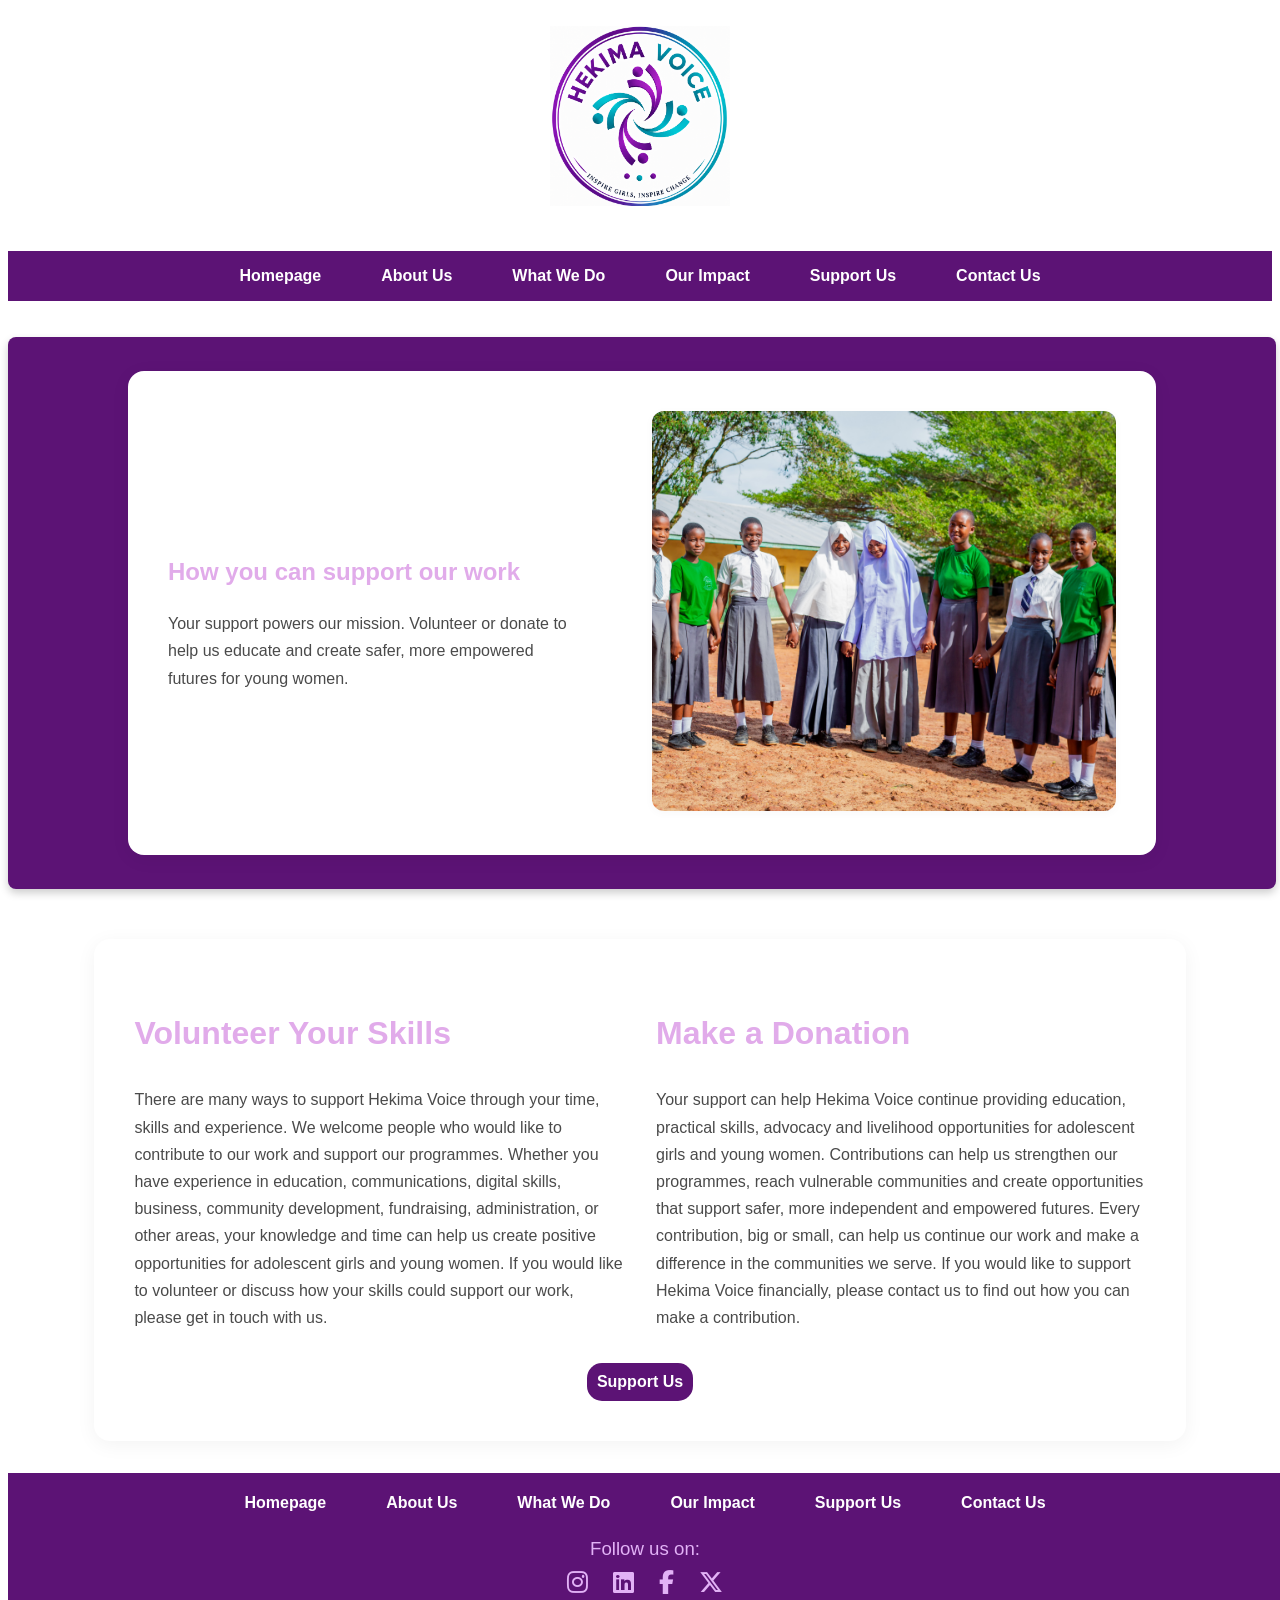
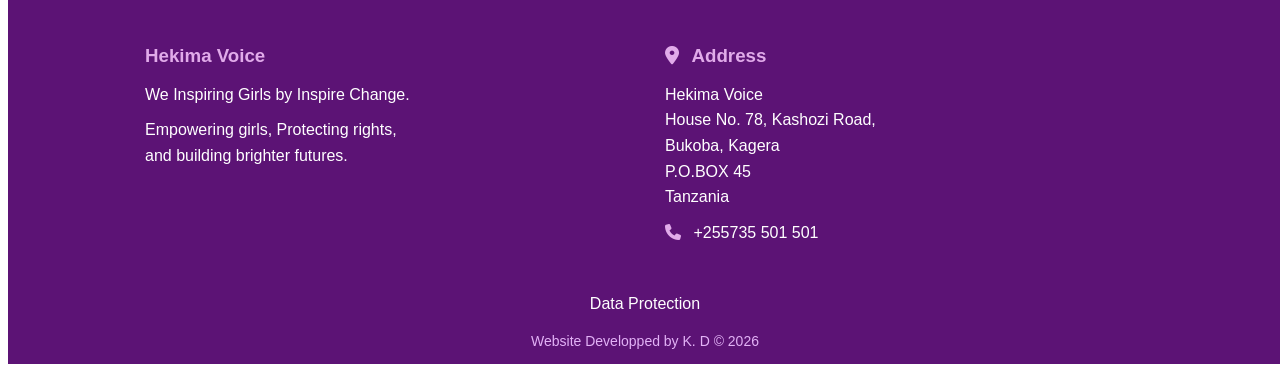
<file: pages/supportUs.html>
<!DOCTYPE html>
<html lang="en">
<head>
    <meta charset="UTF-8">
    <meta name="viewport" content="width=device-width, initial-scale=1.0">
    <link rel="stylesheet" href="../stylesheets/styles-template.css">
   
    <link rel="stylesheet" href="../stylesheets/styles-supportUs.css">
    <link rel="stylesheet" href="https://cdnjs.cloudflare.com/ajax/libs/font-awesome/6.5.0/css/all.min.css"
    integrity="sha512-KY4i5...etc"
    crossorigin="anonymous"
    referrerpolicy="no-referrer"
  />


    <title> Support Us </title>
</head>
<body>

    <header>
        <!-- Logo -->
    <img src="../images/hekima-voice-logo.png" alt="Hekima Logo" class="logo">
    </header>
    <br>
    <nav class="menu">
        <ul>
            <li><a href="../index.html">Homepage</a></li>
            <li><a href="aboutUs.html">About Us</a></li>
            <li><a href="whatWeDo.html">What We Do</a></li>
            <li><a href="ourImpact.html">Our Impact</a></li>
            <li><a href="supportUs.html">Support Us</a></li>
            <li><a href="contactUs.html">Contact Us</a></li>
        </ul>
    </nav>
    <br>
    <br>
    <div class="colored-block">
    
        <div class="support-container">        
            <div class="support-grid">
            <h3> How you can support our work</h3>  
                <p>
               Your support powers our mission. 
               Volunteer or donate to help us educate and create safer, more empowered futures for young women.
                </p>
            </div> 
        <div class="support-grid">  
            <img src="../images/_ANL3607.jpg" alt="Education image">
        </div>
    </div>
    </div>
    <br>

    <!-- <div class="support-heading">
        <h2> Volunteer Your Skills </h2>
    </div> -->

    <div class="supportUs"> 
               
        <div class="supports">
            <h2> Volunteer Your Skills </h2>
            <p>There are many ways to support Hekima Voice through your time, skills and experience. We welcome people 
                who would like to contribute to our work and support our programmes.
                Whether you have experience in education, communications, digital skills, business, community development, fundraising, administration, or other areas, your knowledge and time can help us create positive opportunities for adolescent girls and young women.
                If you would like to volunteer or discuss how your skills could support our work, please get in touch with us.
            </p>
        </div> 
        <div class="supports">  
              <h2>Make a Donation </h2>
               <p>Your support can help Hekima Voice continue providing education, practical skills, advocacy and livelihood opportunities for adolescent girls and young women.
                Contributions can help us strengthen our programmes, reach vulnerable communities and create opportunities that support safer, more independent and empowered futures.
                Every contribution, big or small, can help us continue our work and make a difference in the communities we serve.
                If you would like to support Hekima Voice financially, please contact us to find out how you can make a contribution.
            </p>
            <!-- <img src="../images/IMG_1316.jpeg" alt="Education image"> -->
        </div>
       <a href="contactUs.html" class="button">Support Us</a>
    </div>

    <div class="footer">
        <footer>
            <ul>
                <li><a href="../index.html">Homepage</a></li>
                <li><a href="aboutUs.html">About Us</a></li>
                <li><a href="whatWeDo.html">What We Do</a></li>
                <li><a href="ourImpact.html">Our Impact</a></li>
                <li><a href="supportUs.html">Support Us</a></li>
                <li><a href="contactUs.html">Contact Us</a></li>
             </ul>
                 <div class="social-links">
  
                <p>Follow us on:</p>
                <a href="https://www.instagram.com/hekimavoice/" target="_blank" aria-label="Instagram">
                    <i class="fab fa-instagram"></i> 
                </a>
                <a href="https://www.linkedin.com/company/104265837/" target="_blank" aria-label="LinkedIn">
                    <i class="fab fa-linkedin"></i> 
                </a>
                <a href="https://www.facebook.com/hekimavoice/" target="_blank" aria-label="Facebook">
                    <i class="fab fa-facebook-f"></i>    
                </a>

                <a href="https://www.facebook.com/hekimavoice/" target="_blank" aria-label="TikTok">
                <i class="fab fa-brands fa-x-twitter"></i>  
                </a>
            </div>
            <div class="footer-container">
                <div class="footer-about">
                <h3>Hekima Voice</h3>
                <p>We  Inspiring Girls by Inspire Change.</p>
                <p>
                    Empowering girls, Protecting rights,
                    <br> and building brighter futures.
                </p>
            </div>

            <div class="footer-contact">
                  <h3>
                    <i class="fa-solid fa-location-dot"></i>
                    Address    
                  </h3>      
                <p> 
                    
                    Hekima Voice<br>
                    House No. 78, Kashozi Road, <br>
                    Bukoba, Kagera <br>
                    P.O.BOX 45<br>
                    Tanzania<br>
                </p>

                <p>
                <!-- <i class="fa-solid fa-envelope"></i>    -->
                <i class="fa-solid fa-phone"></i>
                +255735 501 501

                </p>
            </div>
            </div>
           
            <div class="copyright">
            
                <p> 
                    <a href="dataProtection.html">Data Protection </a>
                </p> 
                <div class="developer">
                    <p> Website Developped by K. D &copy; 2026</p>
                </div>
            </div>
             
    
        </footer>
    </div>

</body>
</html>
</file>
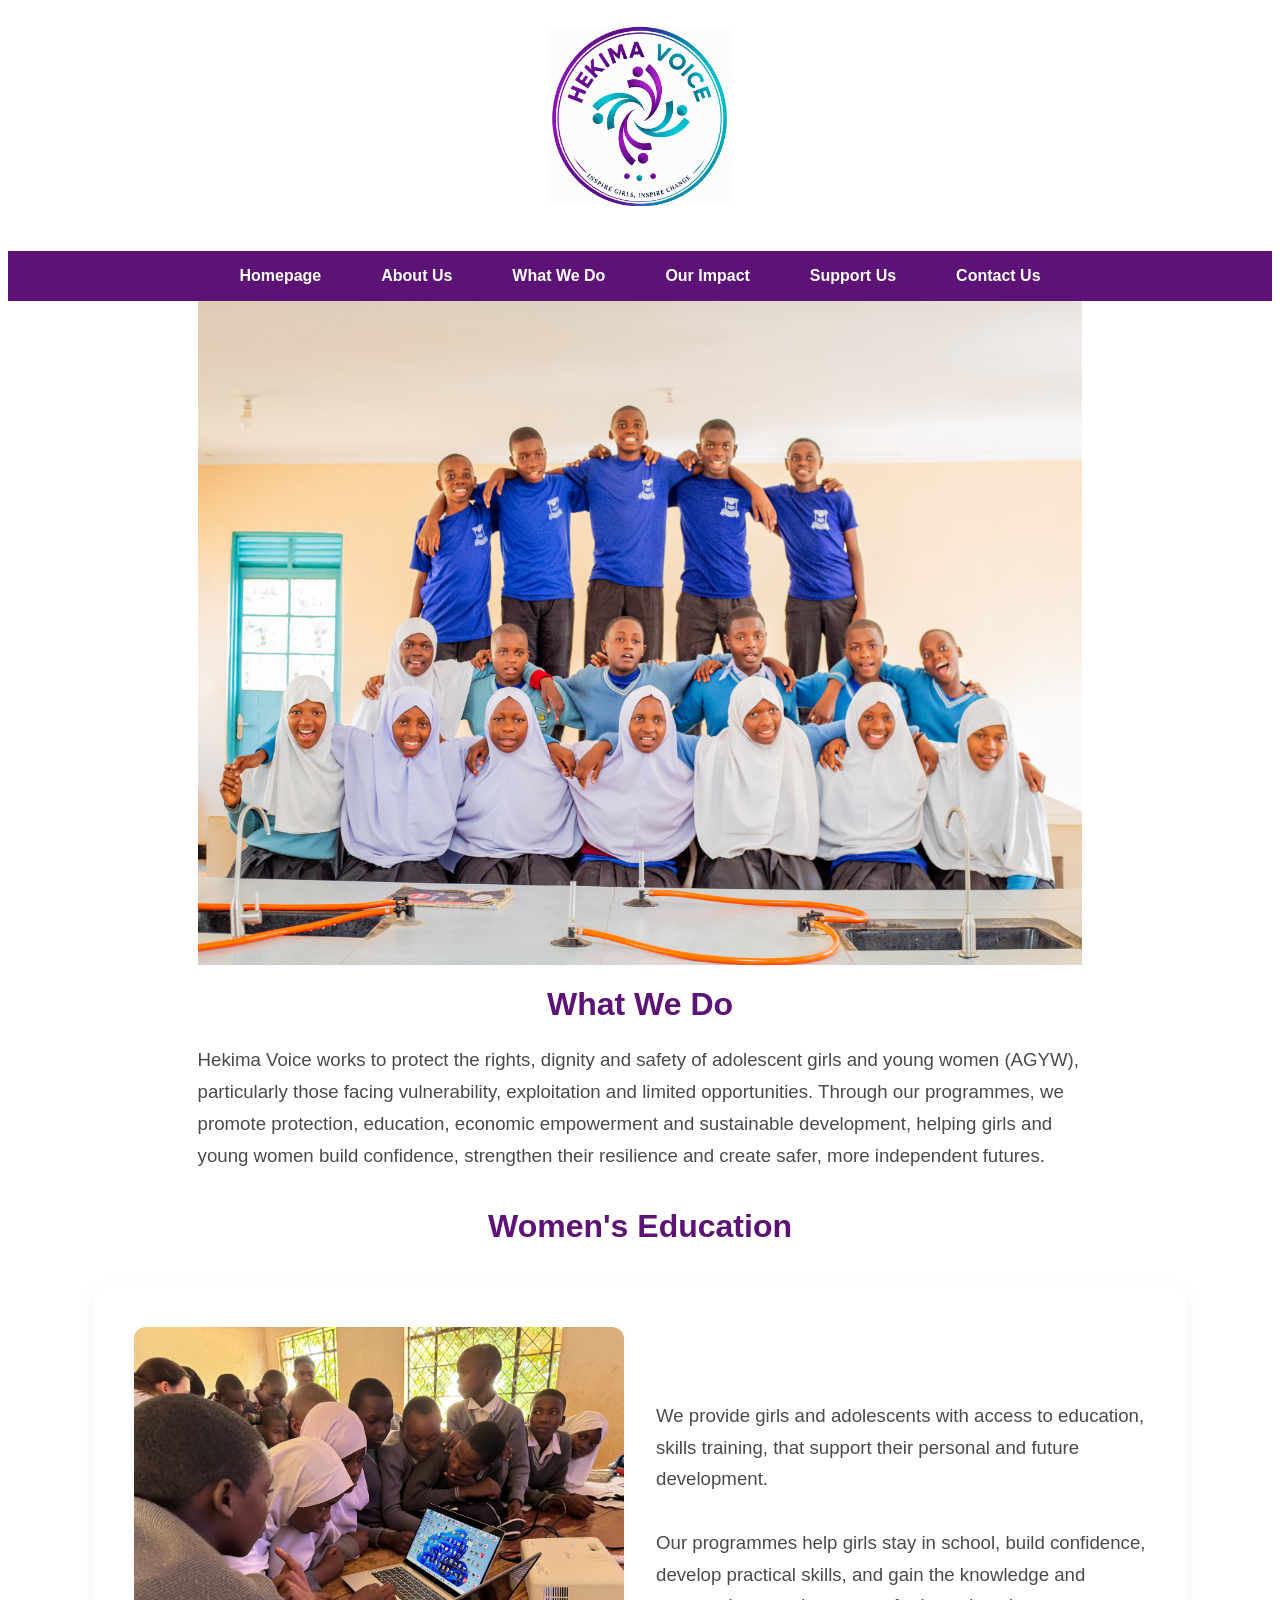
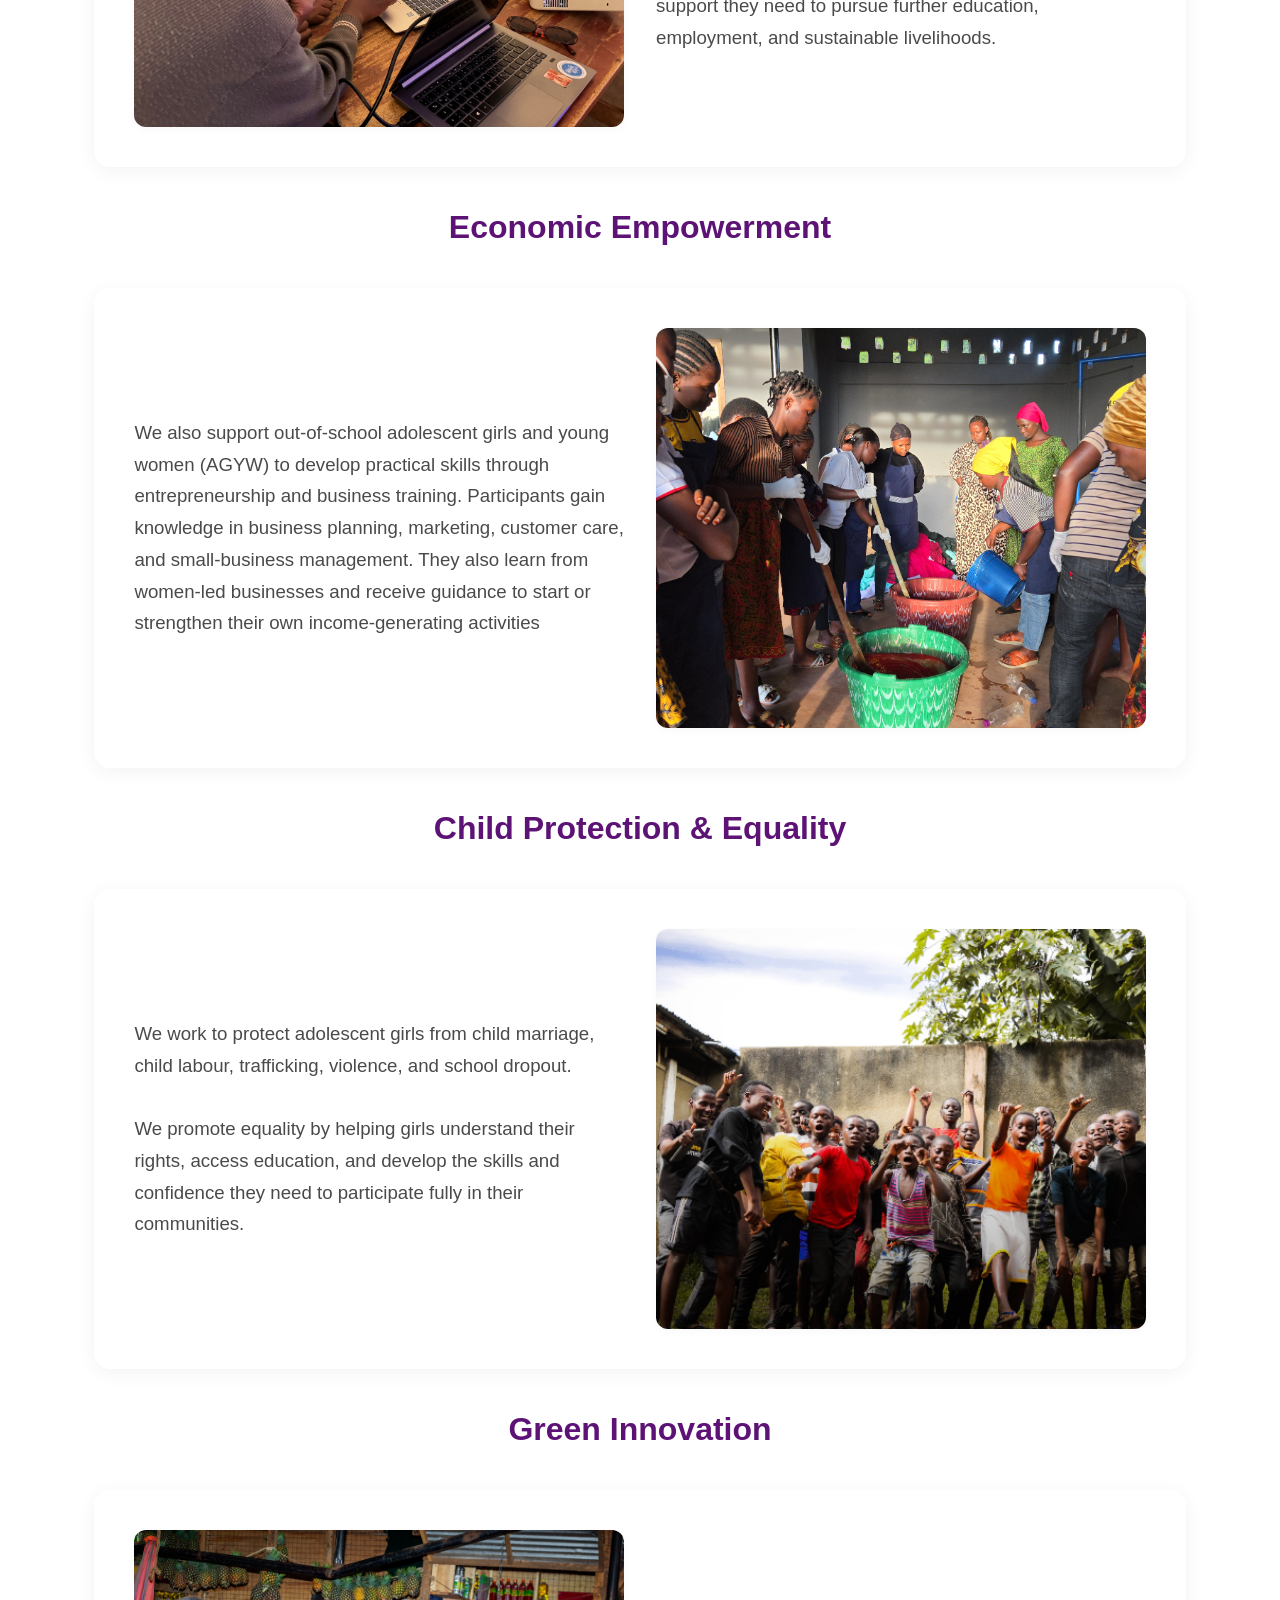
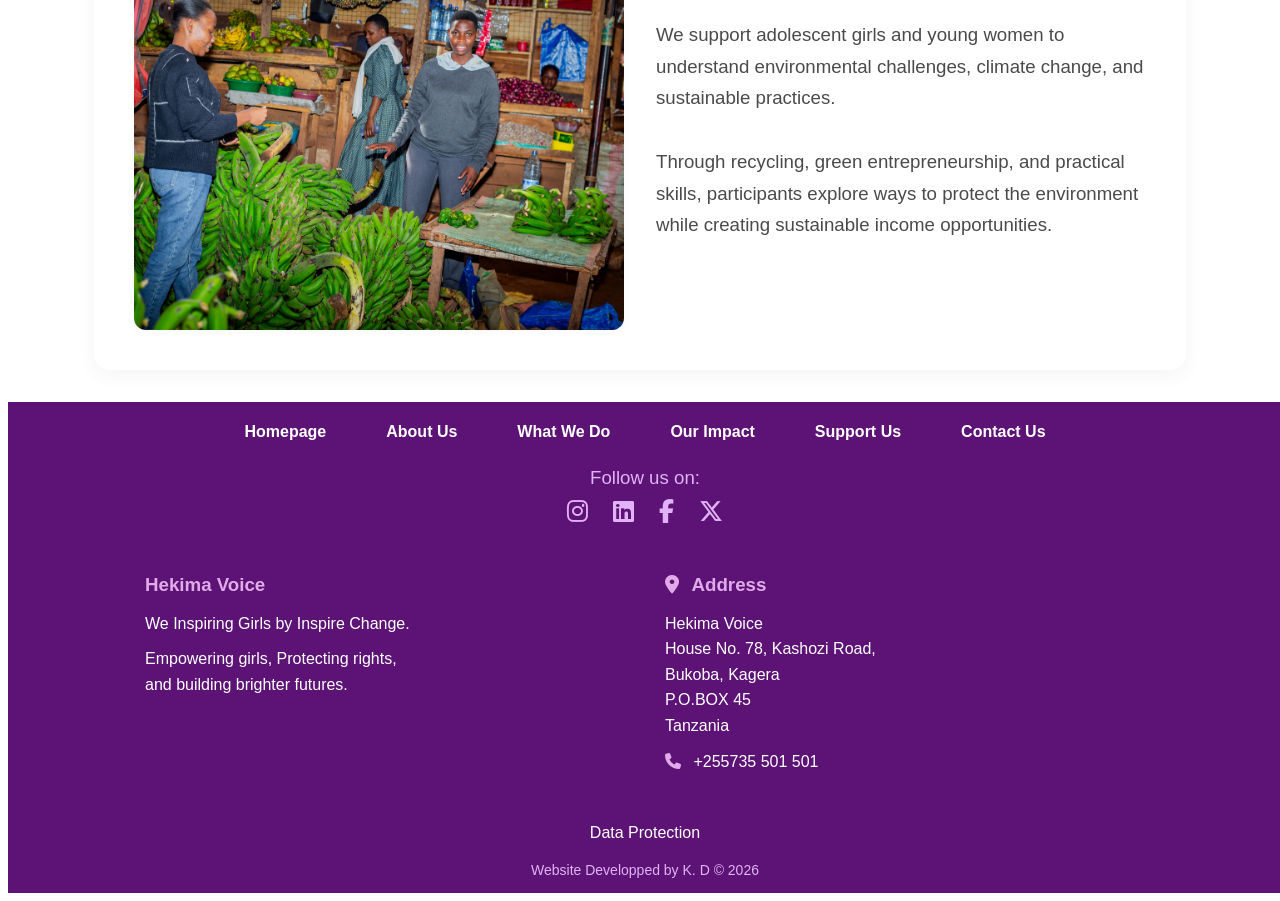
<file: pages/whatWeDo.html>
<!DOCTYPE html>
<html lang="en">
<head>
    <meta charset="UTF-8">
    <meta name="viewport" content="width=device-width, initial-scale=1.0">
    <link rel="stylesheet" href="../stylesheets/styles-template.css">
    <link rel="stylesheet" href="../stylesheets/styles-whatWeDo.css">
    <link rel="stylesheet" href="https://cdnjs.cloudflare.com/ajax/libs/font-awesome/6.5.0/css/all.min.css"
    integrity="sha512-KY4i5...etc"
    crossorigin="anonymous"
    referrerpolicy="no-referrer"
  />



    <title>Our Work </title>
</head>
<body>

    <header>
        <!-- Logo -->
    <img src="../images/hekima-voice-logo.png" alt="Hekima Logo" class="logo">
    </header>
    <br>
    <nav class="menu">
        <ul>
            <li><a href="../index.html">Homepage</a></li>
            <li><a href="aboutUs.html">About Us</a></li>
            <li><a href="whatWeDo.html">What We Do</a></li>
            <li><a href="ourImpact.html">Our Impact</a></li>
            <li><a href="supportUs.html">Support Us</a></li>
            <li><a href="contactUs.html">Contact Us</a></li>
        </ul>
    </nav>

    <div class="hero-container">
    <img src="../images/_ANL3573.jpg" alt="what we do header image">
    </div>

    <div class="what-we-do">
        <h1> What We Do </h1>
    </div>

    <div class="intro">
        <p>
            Hekima Voice works to protect the rights, dignity and safety of adolescent girls and young women (AGYW), particularly those facing vulnerability, exploitation and limited opportunities. 
            Through our programmes, we promote protection, education, economic empowerment and sustainable development, helping girls and young women build confidence, strengthen their resilience 
            and create safer, more independent futures.
        </p>
    </div>

    <div class="work-heading">
    <h2> Women's Education </h2>
    </div>

    <div class="work-container"> 
        <div class="work-grid">  
            <img src="../images/IMG_1316.jpeg" alt="Education image">
        </div>       
        <div class="work-grid">
            <p>
               We provide girls and adolescents with access to education, skills training,
                that support their personal and future development.
               <br> 
               <br>
               Our programmes help girls stay in school, build confidence, develop practical skills, and gain the knowledge and support they need to pursue further 
               education, employment, and sustainable livelihoods.
               <br>
            </p>
        </div> 
        
    </div>
        <div class="work-heading">
    <h2> Economic Empowerment</h2>
    </div>

    <div class="work-container"> 
              
        <div class="work-grid">
            <p>
               We also support out-of-school adolescent girls and young women (AGYW) to develop practical skills 
               through entrepreneurship and business training. Participants gain knowledge in business planning, 
               marketing, customer care, and small-business management. They also learn from women-led businesses 
               and receive guidance to start or strengthen their own income-generating activities
            </p>
        </div>
         <div class="work-grid">  
            <img src="../images/image 1.png" alt="Education image">
        </div> 
        
    </div>
   
    <div class="work-heading">
        <h2> Child Protection & Equality </h2>  
    </div>

    <div class="work-container">
        <div class="work-grid">
            <p>
                We work to protect adolescent girls from child marriage, 
                child labour, trafficking, violence, and school dropout. 
                
                <br>
                <br>
                We promote equality by helping girls understand their rights, 
                access education, and develop the skills and confidence they 
                need to participate fully in their communities.
            </p>
        </div>
        <div class="work-grid">
            <img src="../images/image 4.png"  alt="Child protection"> 
        </div>   
    </div>
    

  <div class="work-heading">
        <h2>  Green Innovation </h2>  
    </div>

    <div class="work-container">
        <div class="work-grid">
            <img src="../images/_ANL3652.jpg"  alt="Green innovaion"> 
        </div>  

        <div class="work-grid">

            <p>
                We support adolescent girls and young women to understand environmental 
                challenges, climate change, and sustainable practices. 
                <br>
                <br>
                Through recycling,
                green entrepreneurship, and practical skills, participants explore ways to protect the environment 
                while creating sustainable income opportunities.
            </p>

        </div>   
    </div>

    <div class="footer">
        <footer>
            <ul>
                <li><a href="../index.html">Homepage</a></li>
                <li><a href="aboutUs.html">About Us</a></li>
                <li><a href="whatWeDo.html">What We Do</a></li>
                <li><a href="ourImpact.html">Our Impact</a></li>
                <li><a href="supportUs.html">Support Us</a></li>
                <li><a href="contactUs.html">Contact Us</a></li>
            </ul>

                <div class="social-links">
  
                <p>Follow us on:</p>
                <a href="https://www.instagram.com/hekimavoice/" target="_blank" aria-label="Instagram">
                    <i class="fab fa-instagram"></i> 
                </a>
                <a href="https://www.linkedin.com/company/104265837/" target="_blank" aria-label="LinkedIn">
                    <i class="fab fa-linkedin"></i> 
                </a>
                <a href="https://www.facebook.com/hekimavoice/" target="_blank" aria-label="Facebook">
                    <i class="fab fa-facebook-f"></i>    
                </a>

                <a href="https://www.facebook.com/hekimavoice/" target="_blank" aria-label="TikTok">
                <i class="fab fa-brands fa-x-twitter"></i>  
                </a>
            </div>
            <div class="footer-container">
                <div class="footer-about">
                <h3>Hekima Voice</h3>
                <p>We  Inspiring Girls by Inspire Change.</p>
                <p>
                    Empowering girls, Protecting rights,
                    <br> and building brighter futures.
                </p>
            </div>

            <div class="footer-contact">
                  <h3>
                    <i class="fa-solid fa-location-dot"></i>
                    Address    
                  </h3>      
                <p> 
                    
                    Hekima Voice<br>
                    House No. 78, Kashozi Road, <br>
                    Bukoba, Kagera <br>
                    P.O.BOX 45<br>
                    Tanzania<br>
                </p>

                <p>
                <!-- <i class="fa-solid fa-envelope"></i>    -->
                <i class="fa-solid fa-phone"></i>
                +255735 501 501

                </p>
            </div>
            </div>

            <div class="copyright">
            
                <p> 
                    <a href="dataProtection.html">Data Protection </a>
                </p> 
                <div class="developer">
                    <p> Website Developped by K. D &copy; 2026</p>
                </div>
            </div>
             
    
        </footer>
    </div>

</body>
</html>
</file>
<file: stylesheets/styles-template.css>
/* global styling */
body {
  font-family: Arial, Helvetica, sans-serif;
 
}
header {
    display: flex;
    flex-direction: column;
    justify-content: center;
    align-items: center;
    height: 25vh;
    background-color: rgb(255, 255, 255);
}

/* Logo styling  */
.logo {
    width: auto;
    height: 20vh;
    margin-bottom: 10px;
}

  /* Menu styling */
.menu {
    position: sticky;
    top: 0;
    z-index: 1000;
}

.menu ul {
  text-align: center;
  justify-content: center; 
  align-items: center;
  background: #5c1375;
  list-style: none; 
  padding: 1rem;
  margin: 0;
  display: flex;
  gap: 30px; 

  }

  .footer ul {
 
  text-align: center;
  justify-content: center; 
  align-items: center;
  list-style: none; 
  padding: 1rem;
  margin: 0;
  display: flex;
  gap: 30px; 

}
  
.menu ul li {
      font-weight: bold;
  }
  
.menu ul li a {
    text-decoration: none; 
    color: #ffffff;           
    font-size: 1rem;      
    padding: 10px 15px;    
    transition: color 0.3s; 
  }
  
.menu ul li a:hover {
      color: #e2b2f6; 
  }


/* footer section */
.footer {
  width: 100%;
  background-color: #5c1375;
  color: rgb(5, 5, 5);
  padding: 5px;
  bottom: 0;
  left: 0;
 
}
.footer ul {
  display: flex;
  text-align: center;
  justify-content: center; 
  align-items: center;
  list-style: none; 
  padding: 1rem;
  margin: 0;
  display: flex;
  gap: 30px; 

}

.footer ul li {
    font-weight: bold;
}

.footer ul li a {
  text-decoration: none; 
  color: #ffffff;          
  font-size: 1em;      
  padding: 10px 15px;   
  transition: color 0.3s;
}

.footer ul li a:hover {
    color: #e2b2f6; 
}

.social-links {
  width: 100%;
  text-align: center;
  font-size: 14pt;
}

.social-links p,
.copyright p {
  margin: 10px 0;
  text-align: center;
  color: #e2b2f6;

}

.social-links a, 
.copyright a {
    margin: 0 10px;
    font-size: 18px;
    color: #e2b2f6;
    text-decoration: none;
    transition: color 0.3s;
    text-align: center;
}
.social-links i {
    font-size: 1.5rem;
}

.social-links a:hover {
    color: #a64ca6; 
}
 
.footer-container {
    display: grid;
    grid-template-columns: 1fr 1fr;
    gap: 40px;
    width: 90%;
    max-width: 1000px;
    margin: auto;
    padding: 30px 0;
}

/* Both columns */
.footer-container h3 {
    color: #e1abea;
    margin-bottom: 15px;
}

.footer-container p {
    color: white;
    line-height: 1.6;
    margin: 10px 0;
}

/* Contact icons */
.footer-container i {
    color: #e1abea;
    margin-right: 8px;
}

.copyright a {
    margin: 0 10px;
    font-size: 16px;
    color: #ffffff;
    text-decoration: none;
    text-align: center;
}
.developer p {
  margin: 0 10px;
  font-size: 14px;
  text-align: center;
  padding: 10px;
}

.data-grid p {
  font-size: 14pt;
  text-align: center;

}
</file>
<file: stylesheets/styles-hompage.css>
/*Homepage text */
body {
  font-family: Arial, Helvetica, sans-serif;
  
} 

/* hero styling */
.hero-container{
  position:relative;
  width: 100%;
  text-align: center;
  overflow: hidden;
  height: auto;
}

.hero-container img {
    display:block;
    width: 70%;
    height:auto;
    margin: 0 auto;
    margin-top: 25px auto 0;
}

/* hero text over */
.hero-content {
  position: absolute;
  top: 50%;
  left: 50%;
  transform: translate(-50%, -50%); 

  display: flex;
  flex-direction: column;
  align-items: center;
  gap: 15px;
  width: 90%;
}

.text-over {
    background-color:rgba(102, 101, 101, 0.65); 
    padding: 10px 20px;
    border-radius: 10px;

    font-size: 28pt;
    font-weight: bold;
    color: #f9f8fa;

    animation: flyIn 2s ease-out;
   
}

.text-over p {
    font-family:'Gill Sans', 'Gill Sans MT', Calibri, 'Trebuchet MS', sans-serif;
    margin: 0; 
}


@keyframes flyIn {
    from {
        opacity: 0;
        transform: translateY(-40px);
    }

    to {
        opacity: 1;
        transform: translateY(-50%, 0);
    }
}

@media (max-width: 600px) {
    .hero-container img {
        width: 100%;
        margin-top: 10px;
    }

    .text-over {
        font-size: 16pt;
        padding: 8px 12px;
    }

    .cta-button {
        font-size: 11pt;
        padding: 10px 15px;
    }

    .hero-content {
        gap: 10px;
    }
}

.cta-button {
  position: static;
  display: inline-block;
  
  font-family: 'Lucida Sans', 'Lucida Sans Regular', 'Lucida Grande', 'Lucida Sans Unicode', Geneva, Verdana, sans-serif;
  font-size: 14pt;
  display:inline-block;

  background-color: #5c1375;
  color: #ffffff;
  padding: 20px 20px;
  border-radius: 15px;

  font-weight: bold;
  text-decoration: none;
  transition: background-color 0.3s ease;
}

@keyframes flyIn {
    from {
        opacity: 0;
        transform: translate(-40px);
    }

    to {
        opacity: 1;
        transform: translate(0);
    }
}

.cta-button:hover {
  background-color: #e1abea;
}

/*  Welcome section styling */

.welcome-container, 
.get-involve {
  width: 65%;
  margin: auto;
  text-align: center;
  justify-items:center;
  padding-top: 5px;
}

.welcome-container h1, h2,
.get-involve h1
.impact h1
 {
  font-family: 'Lucida Sans', 'Lucida Sans Regular', 'Lucida Grande', 'Lucida Sans Unicode', Geneva, Verdana, sans-serif;
  text-align: center;
  font-weight: bold;
  color: #5c1375;
}

.welcome-container p,
.get-involve p,
.impact p {
  font-size: 14pt;
  text-align:center;
  color: #90728c;
}


/* Objectives container styling */

.objectives-container {
  display: grid;
  grid-template-columns: repeat(auto-fit, minmax(250px, 0.75fr));
  gap: 20px;
  width: 70%;
  margin: 20px auto;
  text-align:center;
  font-size:large;

}

/* Individual box */
.objectives {
  border-radius: 15px;
  box-shadow: 0 4px 8px rgba(0, 0, 0, 0.1);
  padding: 15px;
  text-align: left;
  border: 1px solid #ccc;
}

/* Styling for headers */
.objectives h4 {
  text-align: center;
  font-size: 16pt;
  margin-bottom: 10px;
   
}

.objectives p {
  font-size: 14pt;

}
/* box individual colour */
.objectives:nth-child(1) {
    background-color: #e1abea;
}

.objectives:nth-child(2) {
    background-color: #bfe5ea;
    
}
.objectives:nth-child(3) {
    background-color: #edaee7;
}

.objectives:nth-child(1) p {
  color:  #5c1375;
}
.objectives:nth-child(2) p {
   color: rgb(29, 102, 121);
    
}

.objectives:nth-child(1) h4 {
  color: #5c1375;
}
  
.objectives:nth-child(2) h4 {
    color: #0c626e;
    
}

.objectives:nth-child(3) h4 {
    color: #5c1375
    
}

@media (max-width: 600px) {
    .objectives-container {
        grid-template-columns: 1fr;
        width: 90%;
    }
}


/*What we do session */
.work-container { 
    display: grid; 
    grid-template-columns: repeat(auto-fit, minmax(250px, 0.75fr));
    gap: 5px;
    width: 97%;
    flex-wrap: nowrap;
    padding: 10px;
    margin: auto;
    
}
.work-container h2 {
  text-align: center;
  font-weight: bold;
  font-size: 15pt;
  font-family: Arial, Helvetica, sans-serif;

}

/* work grid */
.work-grid {
    border-radius: 10px;
    box-shadow: 0 4px 8px rgba(0, 0, 0, 0.1);
    padding: 10px;
    text-align:justify;
    margin-top: 10px;
    margin-bottom: 10px;
    margin-left: 10px;
    margin-right: 12px; 
    border: 1px solid #ccc;

}

.work-grid p {
  font-size: 12pt;
  text-align: left;
  color: #90728c; 
  
}

.work-grid img {
  display: block;
  width: 100%;
  height: 250px;
  /* padding: 5px; */
  transition: color 0.3s;
  text-decoration: none;
  object-fit: contain;
  background-color: #f9f8fa;
}


/* Our Impact section  */
.impact {
  width: 65%;
  margin: auto;
  text-align: center;
  justify-items:center;
  padding-top: 30px 20px;
}

.data-container {
  display: grid;
  grid-template-columns: repeat(auto-fit, minmax(250px, 0.75fr));
  gap: 20px;
  width: 70%;
  margin: 20px auto;
  text-align:center;
  font-size:large;
}

/* Individual box */
.data-grid {
  border-radius: 15px;
  box-shadow: 0 4px 8px rgba(0, 0, 0, 0.1);
  padding: 15px;
  text-align: left;
  border: 1px solid #ccc;
}

/* Data headers */
.data-grid h1 {
  text-align: center;
  font-size: 20pt;
  margin-bottom: 10px;
   
}

.data-grid p {
  font-size: 14pt;
  text-align: center;

}
/* boxes individual colour */
.data-grid:nth-child(1) {
    background-color: #e1abea;
}

.data-grid:nth-child(2) {
    background-color: #bfe5ea;
    
}
.data-grid:nth-child(3) {
    background-color:#e1abea;
}

.data-grid:nth-child(1) p {
  color:  #5c1375;
}
.data-grid-grid:nth-child(2) p {
   color: rgb(29, 102, 121);
    
}

.data-grid-grid:nth-child(1) h1{
  color: #5c1375;
}
  
data.data-grid:nth-child(2) h1{
    color: #0c626e;
    
}

.data-grid:nth-child(3) h1{
    color:#5c1375; 
    
}
.impact-button {
    display: flex;
    justify-content: center;
    margin: 20px auto;
}


.support-container {
  display: grid;
  grid-template-columns: repeat(auto-fit, minmax(250px, 1fr));
  gap: 20px;
  width: 70%;
  margin: 20px auto;
  text-align:center;
  padding-bottom: 500px;
}

/* Individual box */
.support {
  border-radius: 15px;
  box-shadow: 0 4px 8px rgba(0, 0, 0, 0.1);
  padding: 15px;
  border: 1px solid #ccc;
}

/* Styling for headers */
.support h4 {
  text-align: center;
  font-size: 20pt;
  margin-bottom: 10px;
  
}

.support p {
  font-size: 14pt;
  text-align:left;
  color: #90728c;
  margin: 20px;
}

.button { 
  font-family: 'Lucida Sans', 'Lucida Sans Regular', 'Lucida Grande', 'Lucida Sans Unicode', Geneva, Verdana, sans-serif;
  font-size: 12pt;

  background-color: #5c1375;
  color: #ffffff;
  padding: 10px 10px;
  border-radius: 15px;

  font-weight: bold;
  text-decoration: none;
  transition: background-color 0.3s ease;
}
</file>
<file: stylesheets/styles-about.css>
/* Page also using homepage stylesheet */

.about-heading, 
.program-heading {
  text-align: center;
  font-family:'Lucida Sans', 'Lucida Sans Regular', 'Lucida Grande', 'Lucida Sans Unicode', Geneva, Verdana, sans-serif;
  font-weight: bold;
  color: #5c1375;
  padding: 1rem;
}

.about-intro {
    display: grid;
    grid-template-columns: 40% 60%;
    gap: 25px;
    width: 85%;
    margin: 2rem auto;
    padding: 2rem;
    background-color: #ffffff;
    border-radius: 16px;
    box-shadow: 0 4px 20px rgba(0, 0, 0, 0.05);
    font-family: 'Segoe UI', Tahoma, Geneva, Verdana, sans-serif;
    align-items: center;
    box-sizing: border-box;
}

.intro-grid {
    display: flex;
    flex-direction: column;
    justify-content: center;
    min-width: 0;
}

.intro-grid p {
    color: #4a4a4a;
    font-size: 13pt;
    line-height: 1.7;
    margin: 0;
    text-align: left;
}

.intro-grid img {
    display: block;
    width: 100%;
    height: 420px;
    object-fit: cover;
    object-position: center;
    border-radius: 12px;
    box-shadow: 0 2px 10px rgba(0, 0, 0, 0.03);
}


@media (max-width: 768px) {
    .about-intro {
        grid-template-columns: 1fr;
        width: 92%;
        padding: 1.2rem;
    }

    .intro-grid img {
        height: 300px;
    }

    .intro-grid p {
        font-size: 12pt;
    }
}

.about-container {
  display: grid;
  grid-template-columns: repeat(auto-fit, minmax(250px, 0.75fr));
  gap: 2rem;
  width: 80%;
  margin: 2rem auto;
  padding: 2.5rem;
  background-color: #ffffff;
  border-radius: 16px;
  box-shadow: 0 4px 20px rgba(0, 0, 0, 0.05); /* Soft elevation shadow */
  font-family: 'Segoe UI', Tahoma, Geneva, Verdana, sans-serif;
  align-items: center; /* Vertically center the text next to the image */
  
}
/* Individual Grid Columns */
.about-grid {
  display: flex;
  flex-direction: column;
  justify-content: center;
}

.about-grid h2 {
  text-align: center;
  font-family: Arial, Helvetica, sans-serif;
  font-size: 18pt;
  font-weight: bold;
  color:#e2b2f6;
  margin: 0;

}
/* Text Formatting */
.about-grid {
  color: #4a4a4a;
  font-size: 14pt;
  line-height: 1.7;
  margin: 0;
  width: 100%;
}

.cta {
  width: 70%;
  margin:20px auto;
  padding: 2.5rem;
  background-color: #ffffff;
  border-radius: 16px;
  box-shadow: 0 4px 20px rgba(0, 0, 0, 0.05); /* Soft elevation shadow */
  font-family: 'Segoe UI', Tahoma, Geneva, Verdana, sans-serif;
  align-items: center; 
  padding-bottom: 300px;
}
.cta p {
  color: #4a4a4a;
  font-size: 1.5rem;
  line-height: 1.7;
  margin: 0;
  width: 100%;
  text-align: center;
}

.button  { 
  font-family: 'Lucida Sans', 'Lucida Sans Regular', 'Lucida Grande', 'Lucida Sans Unicode', Geneva, Verdana, sans-serif;
  font-size: 12pt;

  background-color: ;
  color: #ffffff;
  padding: 10px 10px;
  border-radius: 15px;

  font-weight: bold;
  text-decoration: none;
  justify-self: center;
  margin: 0;
}


/* Responsive Layout for Desktop (Tablets and Up) */
/* @media (min-width: 768px) {
  .about-hero {
    grid-template-columns: 0.7fr 1.2fr; /* Gives the text column a bit more width */
  }
} */
</file>
<file: stylesheets/styles-contact.css>
body {
  margin: 0;
  font-family: 'Segoe UI', Tahoma, Geneva, Verdana, sans-serif;
  background-color: #f1e3f7; 
  color: #333;
}

.form-container {
  max-width: 600px;
  margin: 5% auto;
  padding: 2rem;
  background-color: #ffffff;
  border-radius: 12px;
  box-shadow: 0 10px 25px rgba(0, 0, 0, 0.1);
}

.form-container h2 {
  text-align: center;
  color: #000000; /* Soft purple tone */
  margin-bottom: 1.5rem;
}

form label {
  display: block;
  text-align: left;
  margin: 1rem 0 0.3rem;
  font-weight: 600;
}

form input[type="text"],
form input[type="email"],
form input[type="tel"],
form input[type="reset"],
form input[type="submit"],
form select,
form textarea,
form button {
  width: 100%;
  padding: 0.8rem;
  border: 1px solid #ccc;
  border-radius: 8px;
  box-sizing: border-box;
  font-size: 1rem;
  margin-bottom: 1rem;
}

form button,
form input[type="reset"] {
  width: 40%;

}
form textarea {
  resize: vertical;
}

form button,
form input[type="reset"] {
  background-color: #5c1375;
  color: white;
  border: none;
  cursor: pointer;
  transition: background-color 0.3s ease;
}

form button:hover,
form input[type="reset"]:hover {
  background-color: #e2b2f6;
}

@media (max-width: 768px) {
  .form-container {
    margin: 10% 5%;
    padding: 1.5rem;
  }

  form textarea {
    width: 100%;
    height: auto;
  }
}
</file>
<file: stylesheets/styles-dataProtection.css>
.content {
    width: 65%;
    padding: 20px;
    margin: auto;
    align-items: center;
    padding-bottom: 300px;

}

.content h1 {
    font-family: 'Lucida Sans', 'Lucida Sans Regular', 'Lucida Grande', 'Lucida Sans Unicode', Geneva, Verdana, sans-serif;
    color:#5c1375;
    font-family: 18pt;
    text-align: center;
}
.content h3 {
    font-family: 'Lucida Sans', 'Lucida Sans Regular', 'Lucida Grande', 'Lucida Sans Unicode', Geneva, Verdana, sans-serif;
    color:#e2b2f6;
    font-family: 16pt;
    text-align: center;
}
.content p {
    font-size: 14pt;
    text-align:left;
    color: #4a4a4a;

}
</file>
<file: stylesheets/styles-ourImpact.css>
.hero-container {
  position:relative;
  width: 100%;
  text-align: center;
  overflow: hidden;
  height: auto;
}

.hero-container img {
    display:block;
    height:auto;
    width: 70%;
    margin: 0 auto;
    margin-top: 25px auto 0;
}

.intro
 {
  display: grid;
  grid-template-columns: repeat(auto-fit, minmax(250px, 0.75fr));

  gap: 5px;
  width: 70%;
  margin: auto;
  padding: 30px 20px;

}

.impacts-heading h1,
.summary h1 {
  text-align: center;
  font-family:'Lucida Sans', 'Lucida Sans Regular', 'Lucida Grande', 'Lucida Sans Unicode', Geneva, Verdana, sans-serif;
  font-weight: bold;
  color: #5c1375;
}


.intro-grid h3 {
  text-align: center;
  font-family: Arial, Helvetica, sans-serif;
  font-size: 18pt;
  font-weight: bold;
  color:#e2b2f6;
  margin: 0;
}

.intro-grid p {
  text-align: left;
  font-family:'Gill Sans', 'Gill Sans MT', Calibri, 'Trebuchet MS', sans-serif;
  font-size: 16pt;
  color: #90728c;
  width: 100%;
  margin: 0;
}

.colored-block-impacts {
    background-color:#5c1375;
    color:#e2b2f6;
    padding: 2px;
    border-radius: 8px;
    text-align: center;
    margin: auto;
    width: 90%;
    box-shadow: 0 4px 8px rgba(0, 0, 0, 0.2);
}

 .colored-block-impacts h2{
  font-size: 18pt;
  font-weight: bold;
  font-family: Arial, Helvetica, sans-serif;
  padding: 20px;

}

.impacts-container {
  display: grid;
  grid-template-columns: repeat(auto-fit, minmax(250px, 1fr));
  gap: 10px;
  width: 85%;
  margin: auto;
  padding: 20px 20px;

}

.impacts-grid h1 {
  text-align: center;
  font-family: Arial, Helvetica, sans-serif;
  font-size: 24pt;
  font-weight: bold;
  color:#e2b2f6;
  margin: 0;
  padding: 10px;
}
.impacts-grid h3 {
  text-align: center;
  font-family: Arial, Helvetica, sans-serif;
  font-size: 14pt;
  font-weight: bold;
  color:#e2b2f6;
  margin: 0;
  padding: 10px;
}
.impacts-grid p {
  text-align: left;
  font-family:'Gill Sans', 'Gill Sans MT', Calibri, 'Trebuchet MS', sans-serif;
  font-size: 14pt;
  color:#f9f9f9;
  margin: 0;
  padding: 10px;
}
.summary {
  width: 65%;
  padding: 10px;
  text-align: center;
  margin: auto;
  
}

.summary p {
  text-align: center;
  font-family:'Gill Sans', 'Gill Sans MT', Calibri, 'Trebuchet MS', sans-serif;
  font-size: 16pt;
  color: #90728c;
  margin: 0;
}

.cta-container {
  padding: 30px;
  text-align: center;
  margin: auto;
  width: 75%;
  margin: 2rem auto;
  padding: 25px;
  background-color: #ffffff;
  border-radius: 18px; 
  box-shadow:  0 4px 20px rgba(0, 0, 0, 0.05);
  

}

.cta img {
  display:block;
  height:auto;
  width: 70%;
  margin: 0 auto;
  margin-top: 25px;

}
.cta p {
  text-align: center;
  font-family:'Gill Sans', 'Gill Sans MT', Calibri, 'Trebuchet MS', sans-serif;
  font-size: 16pt;
  color: #90728c;
  padding: 30px;
  margin: 0;
  

}

.button  { 
  font-family: 'Lucida Sans', 'Lucida Sans Regular', 'Lucida Grande', 'Lucida Sans Unicode', Geneva, Verdana, sans-serif;
  font-size: 12pt;

  background-color: #5c1375;
  color: #ffffff;
  padding: 10px 10px;
  border-radius: 15px;

  font-weight: bold;
  text-decoration: none;
  justify-self: center;
  margin: 0;
}
</file>
<file: stylesheets/styles-supportUs.css>
.colored-block
 {
    background-color:#5c1375;
    padding: 2px;
    border-radius: 8px;
    text-align: left;
    margin: auto;
    width: 100%;
    height: auto;
    box-shadow: 0 4px 8px rgba(0, 0, 0, 0.2);
}

.support-container {
  display: grid;
  grid-template-columns: repeat(auto-fit, minmax(250px, 1fr)); 
  gap: 20px;
  width: 75%;
  margin: 2rem auto;
  padding: 2.5rem;
  background-color: #ffffff;
  border-radius: 16px;
  box-shadow: 0 4px 20px rgba(0, 0, 0, 0.05); /* Soft elevation shadow */
  font-family: 'Segoe UI', Tahoma, Geneva, Verdana, sans-serif;
  align-items: center; /* Vertically center the text next to the image */
  
}
.support-container h3 {
    text-align: left;
    font-size: 1.5rem;
    color:#e1abea;
    font-family: Arial, Helvetica, sans-serif;

}
.support-container p {
    text-align: left;
    font-size: 1rem;  
    font-family: Arial, Helvetica, sans-serif;

}

/* Text Formatting */
.support-grid p {
  color: #4a4a4a;
  font-size: 1rem;
  line-height: 1.7;
  margin: 0;
  width: 90%;
  text-align: left;
}

/* Image Formatting */
.support-grid img {
  width: 100%;
  height: 400px;
  object-fit: cover;
  border-radius: 12px; /* Smooth rounded corners matching the card */
  box-shadow: 0 2px 10px rgba(0, 0, 0, 0.03);
}
.support-heading h2 {
    font-family: Arial, Helvetica, sans-serif;
    font-size: 2rem;
    text-align: center;
}
.supportUs {
  display: grid;
  grid-template-columns: repeat(2, minmax(0, 1fr)); 
  gap: 2rem;
  width: 80%;
  margin: 2rem auto;
  padding: 2.5rem;
  background-color: #ffffff;
  border-radius: 16px;
  box-shadow: 0 4px 20px rgba(0, 0, 0, 0.05); /* Soft elevation shadow */
  font-family: 'Segoe UI', Tahoma, Geneva, Verdana, sans-serif;
  align-items: center; /* Vertically center the text next to the image */
  
}
@media (max-width: 768px) {
    .supportUs {
        grid-template-columns: 1fr;
        width: 90%;
        padding: 1.5rem;
        gap: 1.5rem;
    }
}
.supports h2 {
  color:#e1abea;
  font-size: 2rem;
  line-height: 1.7;

}

/* Text Formatting */
.supports p {
  color: #4a4a4a;
  font-size: 1;
  line-height: 1.7;
  margin: 0;
  width: 100%;
}


.button  { 
  font-family: 'Lucida Sans', 'Lucida Sans Regular', 'Lucida Grande', 'Lucida Sans Unicode', Geneva, Verdana, sans-serif;
  font-size: 12pt;
  display:inline-block;

  background-color: #5c1375;
  color: #ffffff;
  padding: 10px 10px;
  border-radius: 15px;

  font-weight: bold;
  text-decoration: none;
  transition: background-color 0.3s ease;
  grid-column: 1 / -1;
  justify-self: center;
}
</file>
<file: stylesheets/styles-whatWeDo.css>
.header2 {
  position:relative;
  width: 100%;
  text-align: center;
  overflow: hidden;
  height: 700px;
}



/* hero styling */
.hero-container{
  position:relative;
  width: 100%;
  text-align: center;
  overflow: hidden;
  height: auto;
}

.hero-container img {
    display:block;
    width: 70%;
    height:auto;
    margin: 0 auto;
    margin-top: 25px auto 0;
}

.what-we-do h1 {
  text-align: center;
  font-family:'Lucida Sans', 'Lucida Sans Regular', 'Lucida Grande', 'Lucida Sans Unicode', Geneva, Verdana, sans-serif;
  font-weight: bold;
  color: #5c1375;
}
.intro {
  width: 70%;
  margin: auto;

}

.work-container {
  display: grid;
  grid-template-columns: repeat(auto-fit, minmax(250px, 0.75fr));

  gap: 2rem;
  width: 80%;
  margin: 2rem auto;
  padding: 2.5rem;
  background-color: #ffffff;
  border-radius: 16px;
  box-shadow: 0 4px 20px rgba(0, 0, 0, 0.05); /* Soft elevation shadow */
  font-family: 'Segoe UI', Tahoma, Geneva, Verdana, sans-serif;
  align-items: center; /* Vertically center the text next to the image */
  
}
.work-heading h2  {
  text-align: center;
  font-size: 2rem;
  padding: 10px;
  
  color: #5c1375;
}

/* Individual Grid Columns */
.work-grid {
  display: flex;
  flex-direction: column;
  justify-content: center;
}

.work-grid h2 {
  color: #000000;
  font-size: 2.5rem;
  line-height: 1.7;

}
/* Text Formatting */
.work-grid p,
.intro p {
  color: #4a4a4a;
  font-size: 14pt;
  line-height: 1.7;
  margin: 0;
  width: 100%;
}

/* Image Formatting */
.work-grid img {
  width: 100%;
  height: 400px;
  object-fit: cover;
  border-radius: 12px; /* Smooth rounded corners matching the card */
  box-shadow: 0 2px 10px rgba(0, 0, 0, 0.03);
}

/* Responsive Layout for Desktop (Tablets and Up) */
/* @media (min-width: 768px) {
  .work-container {
    grid-template-columns: 1.2fr 1fr; /* Gives the text column a bit more width */
  }
} */
</file>
